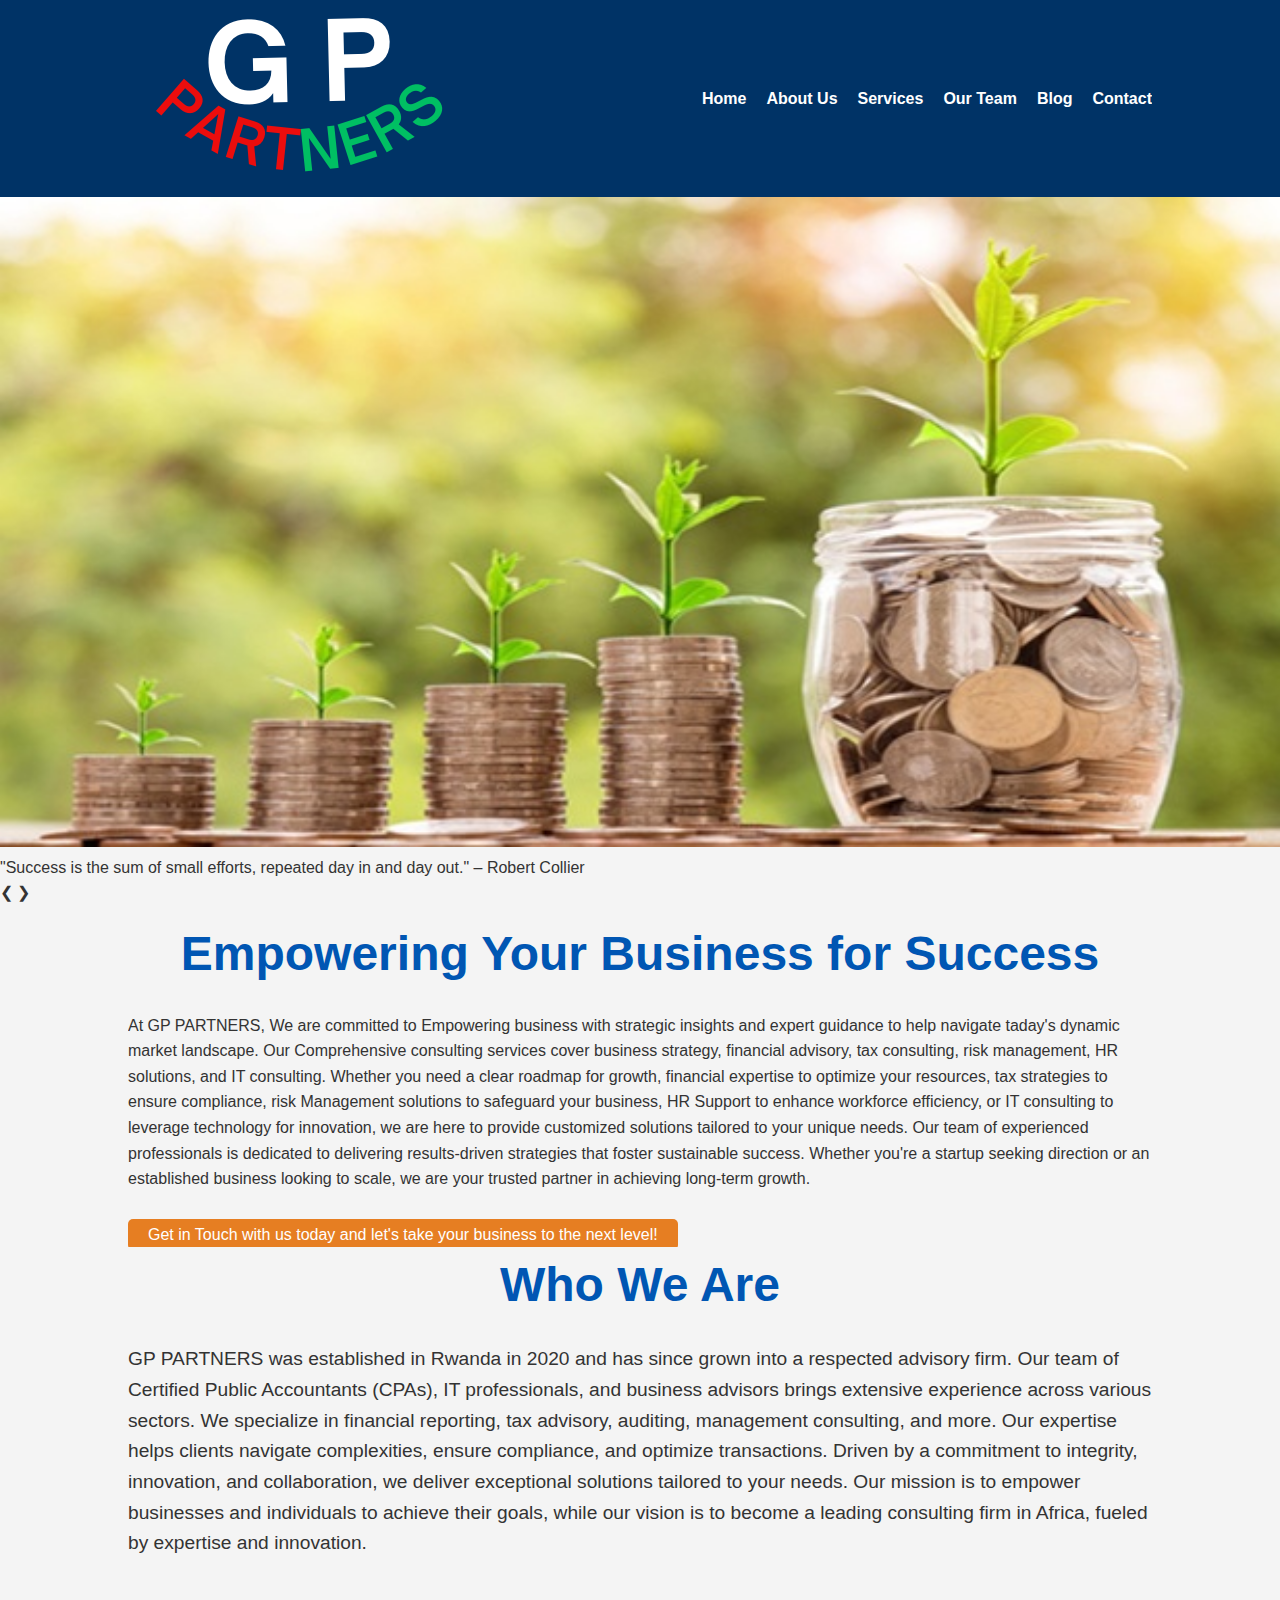
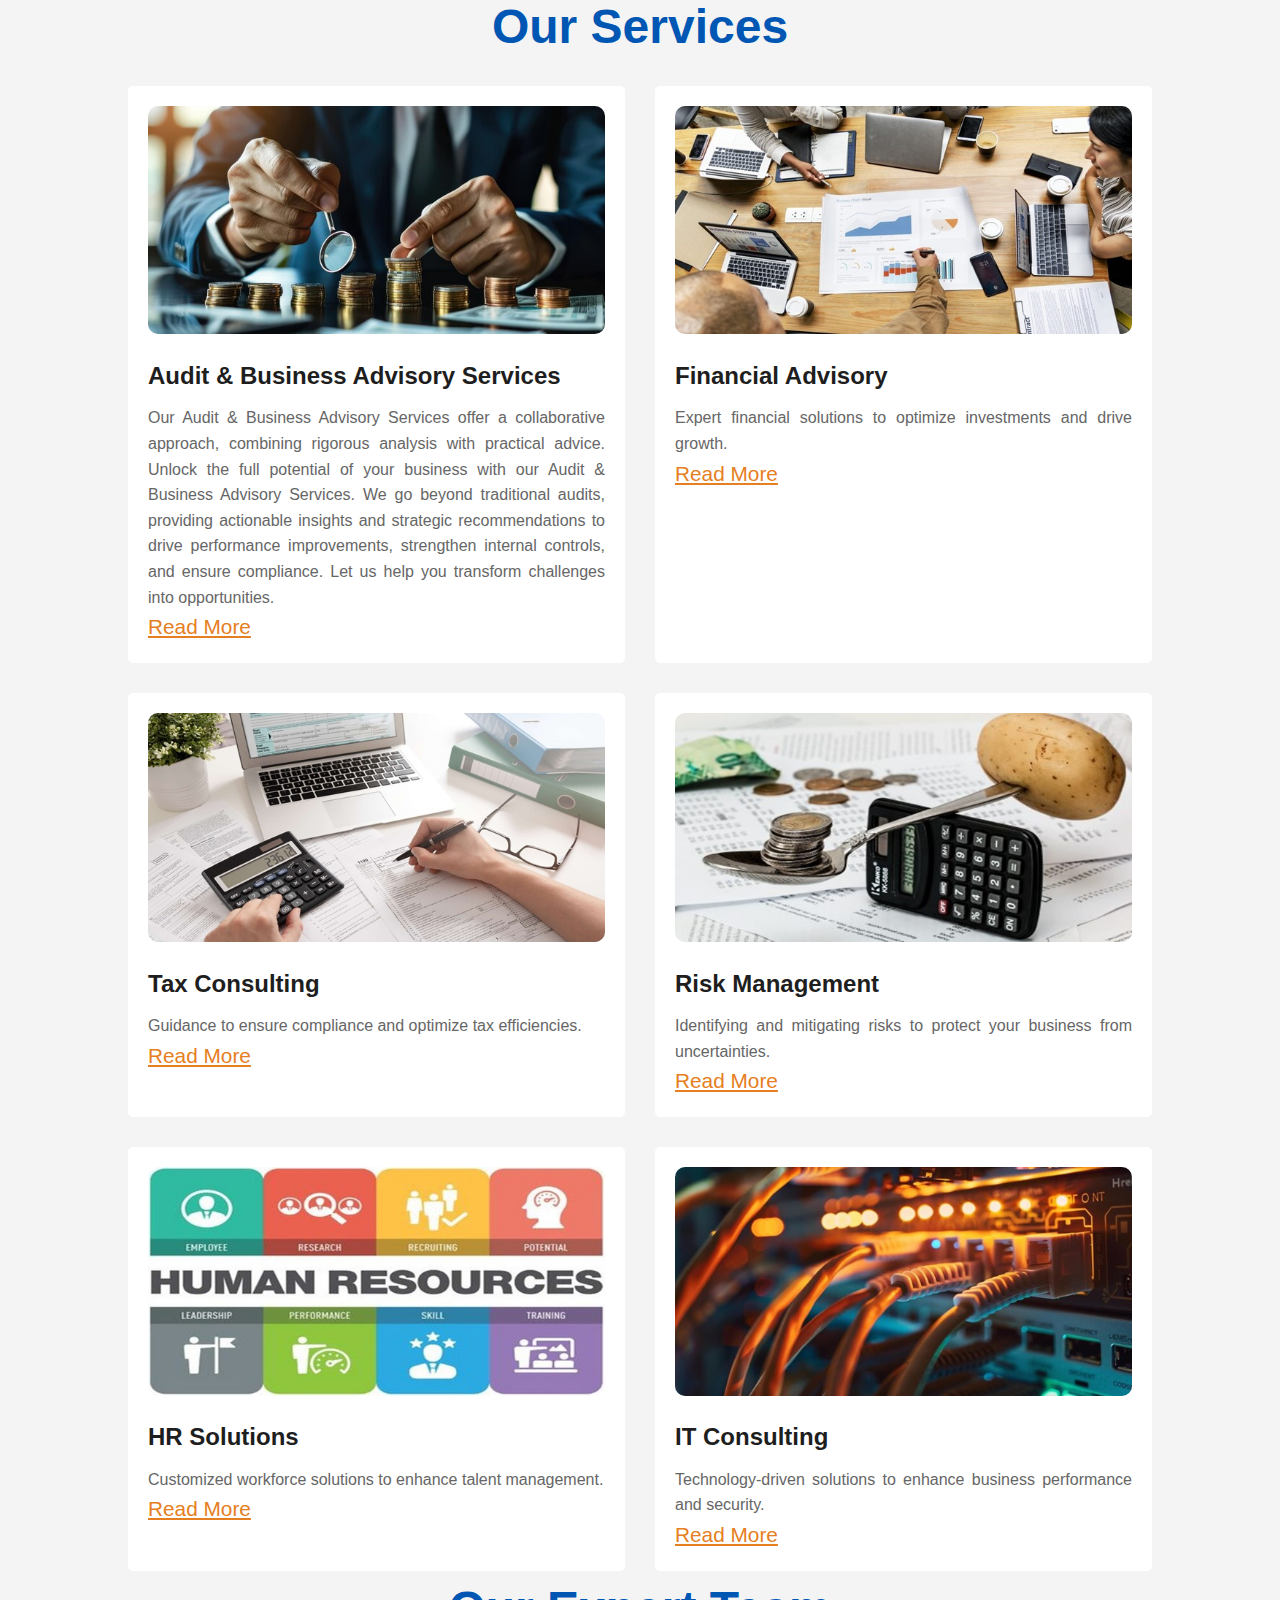
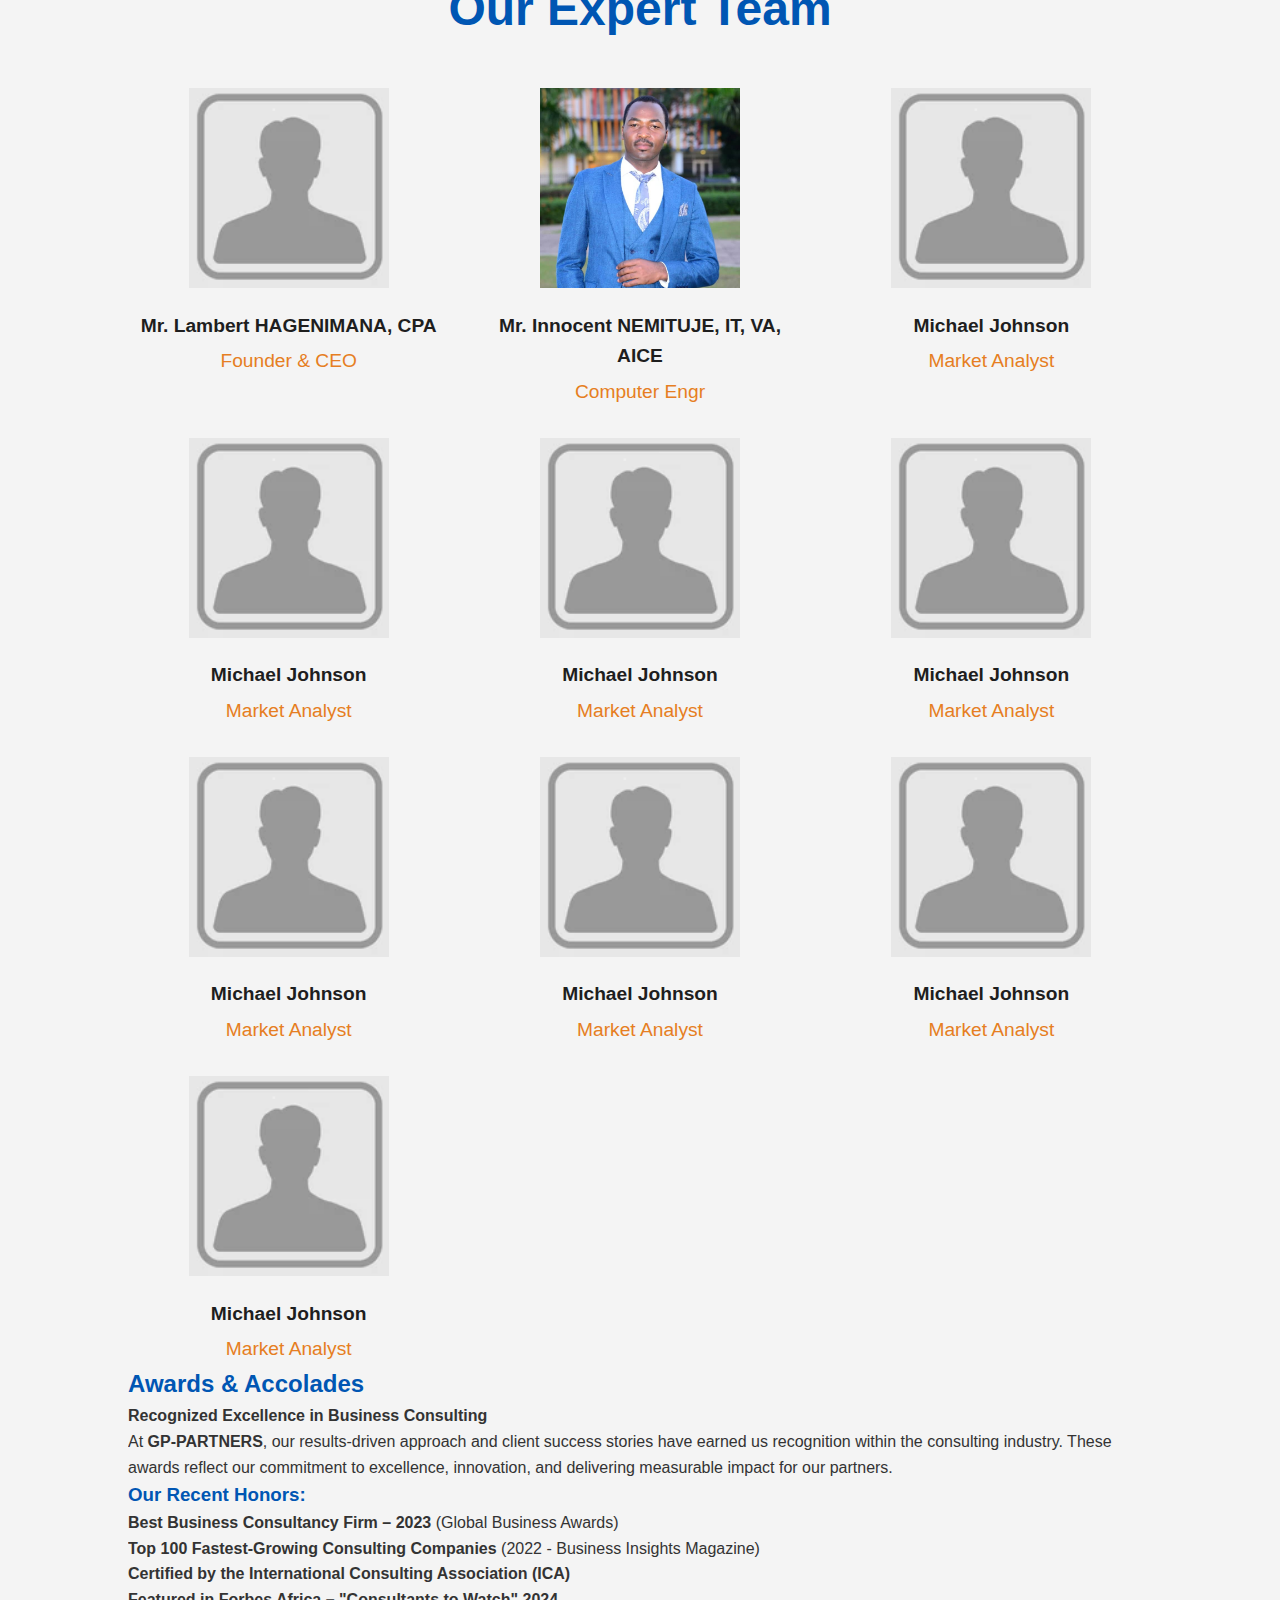
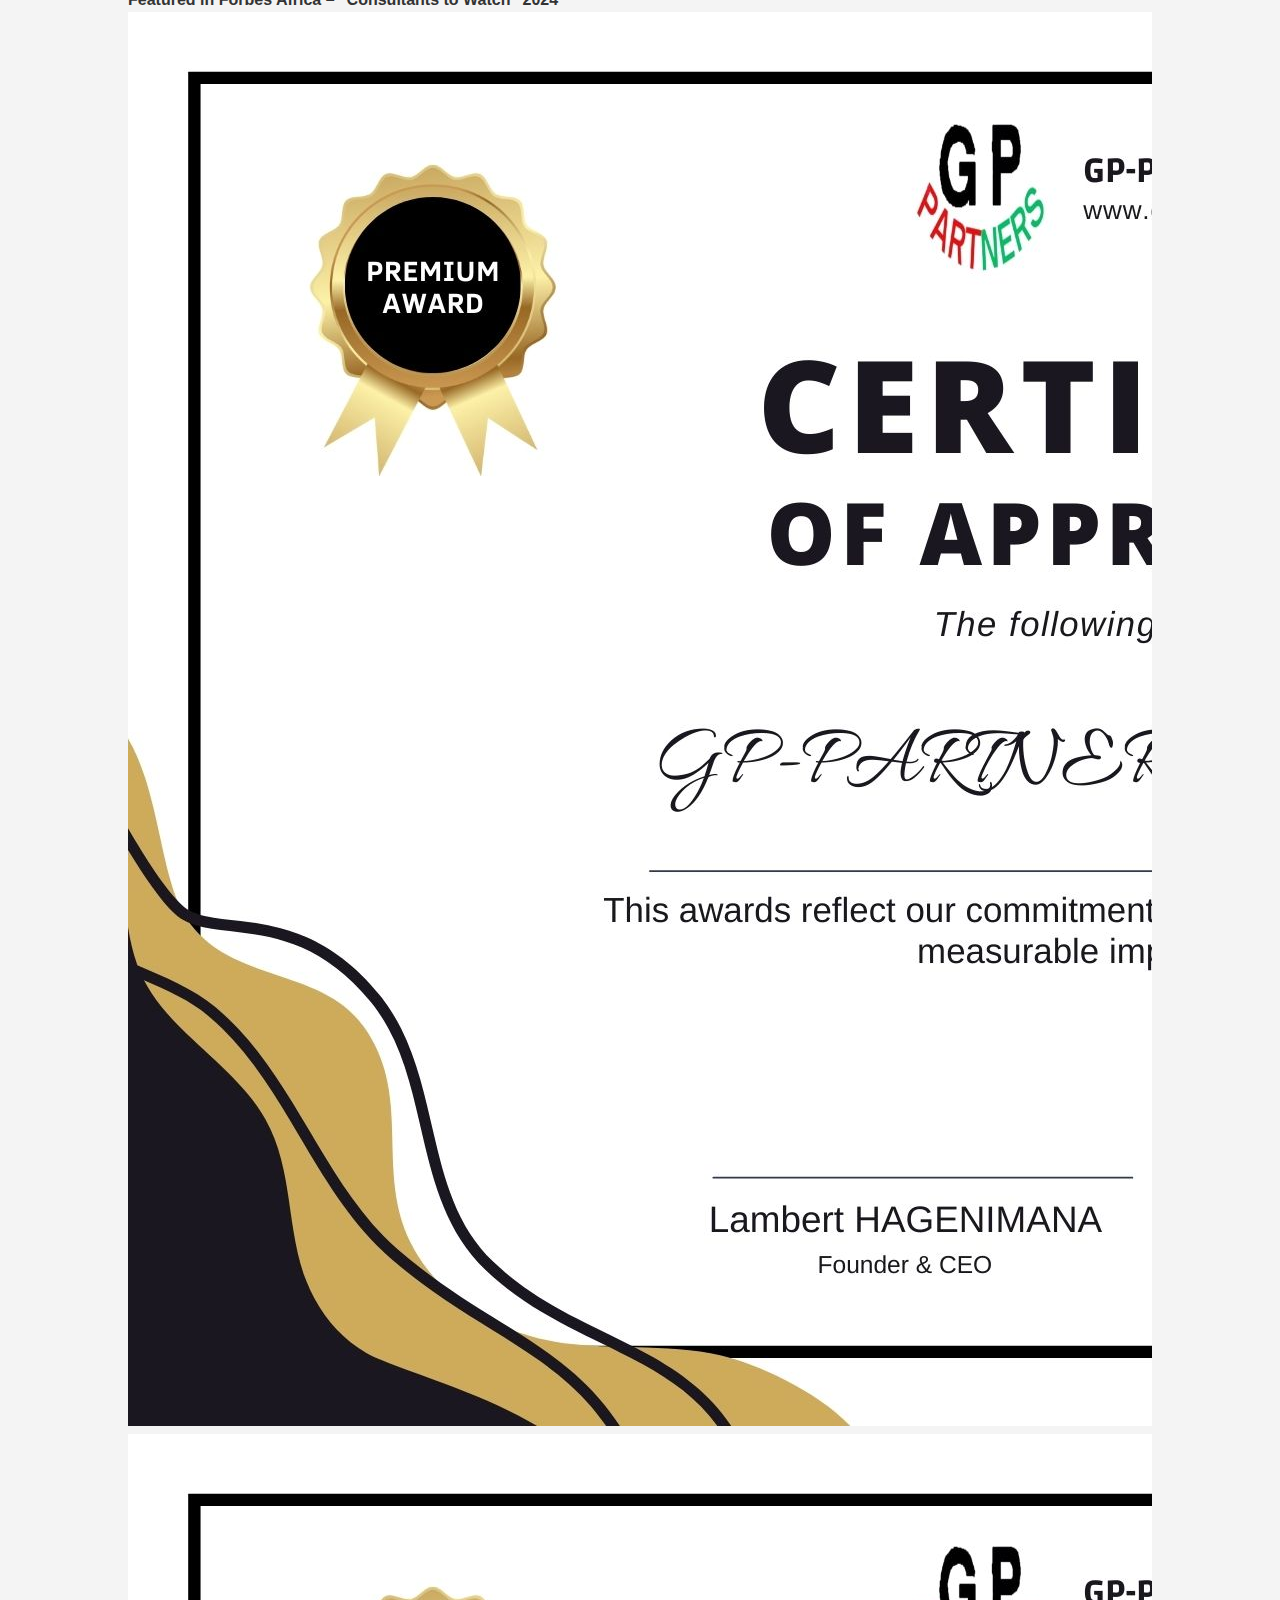
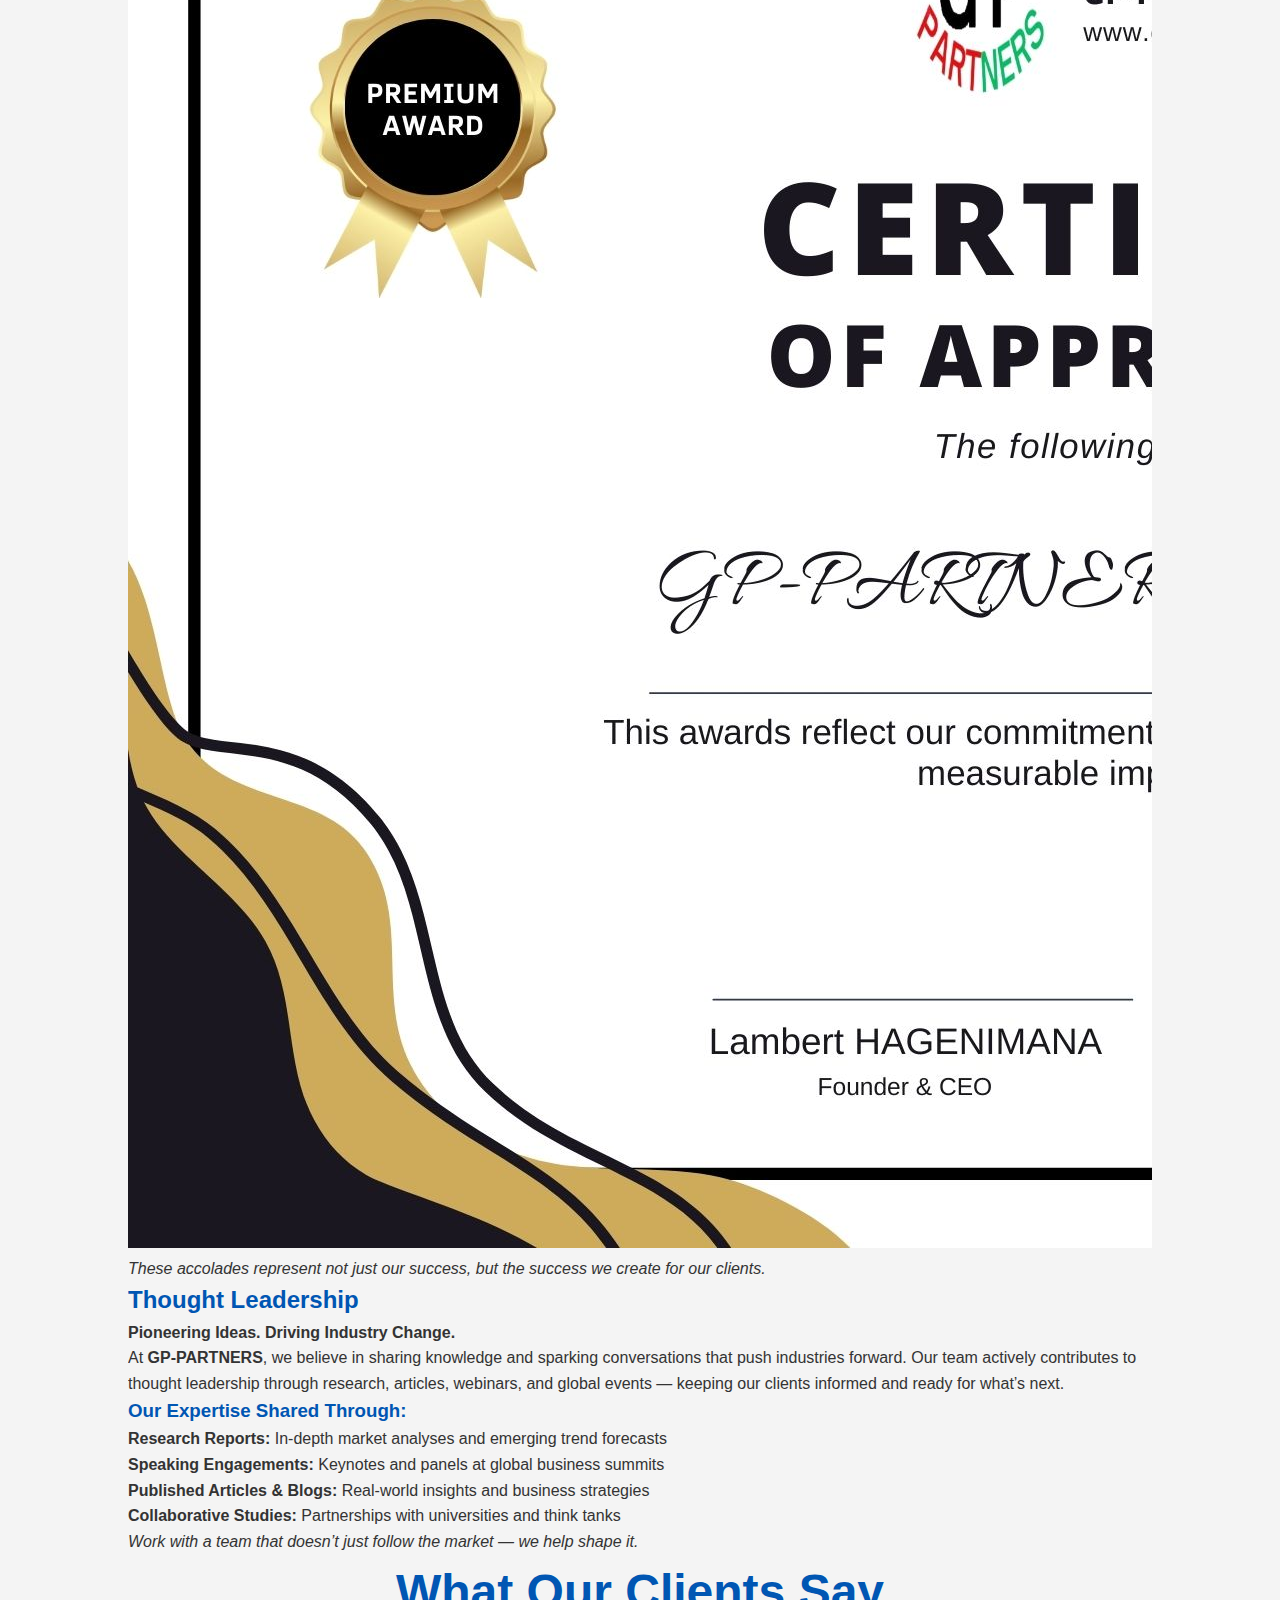
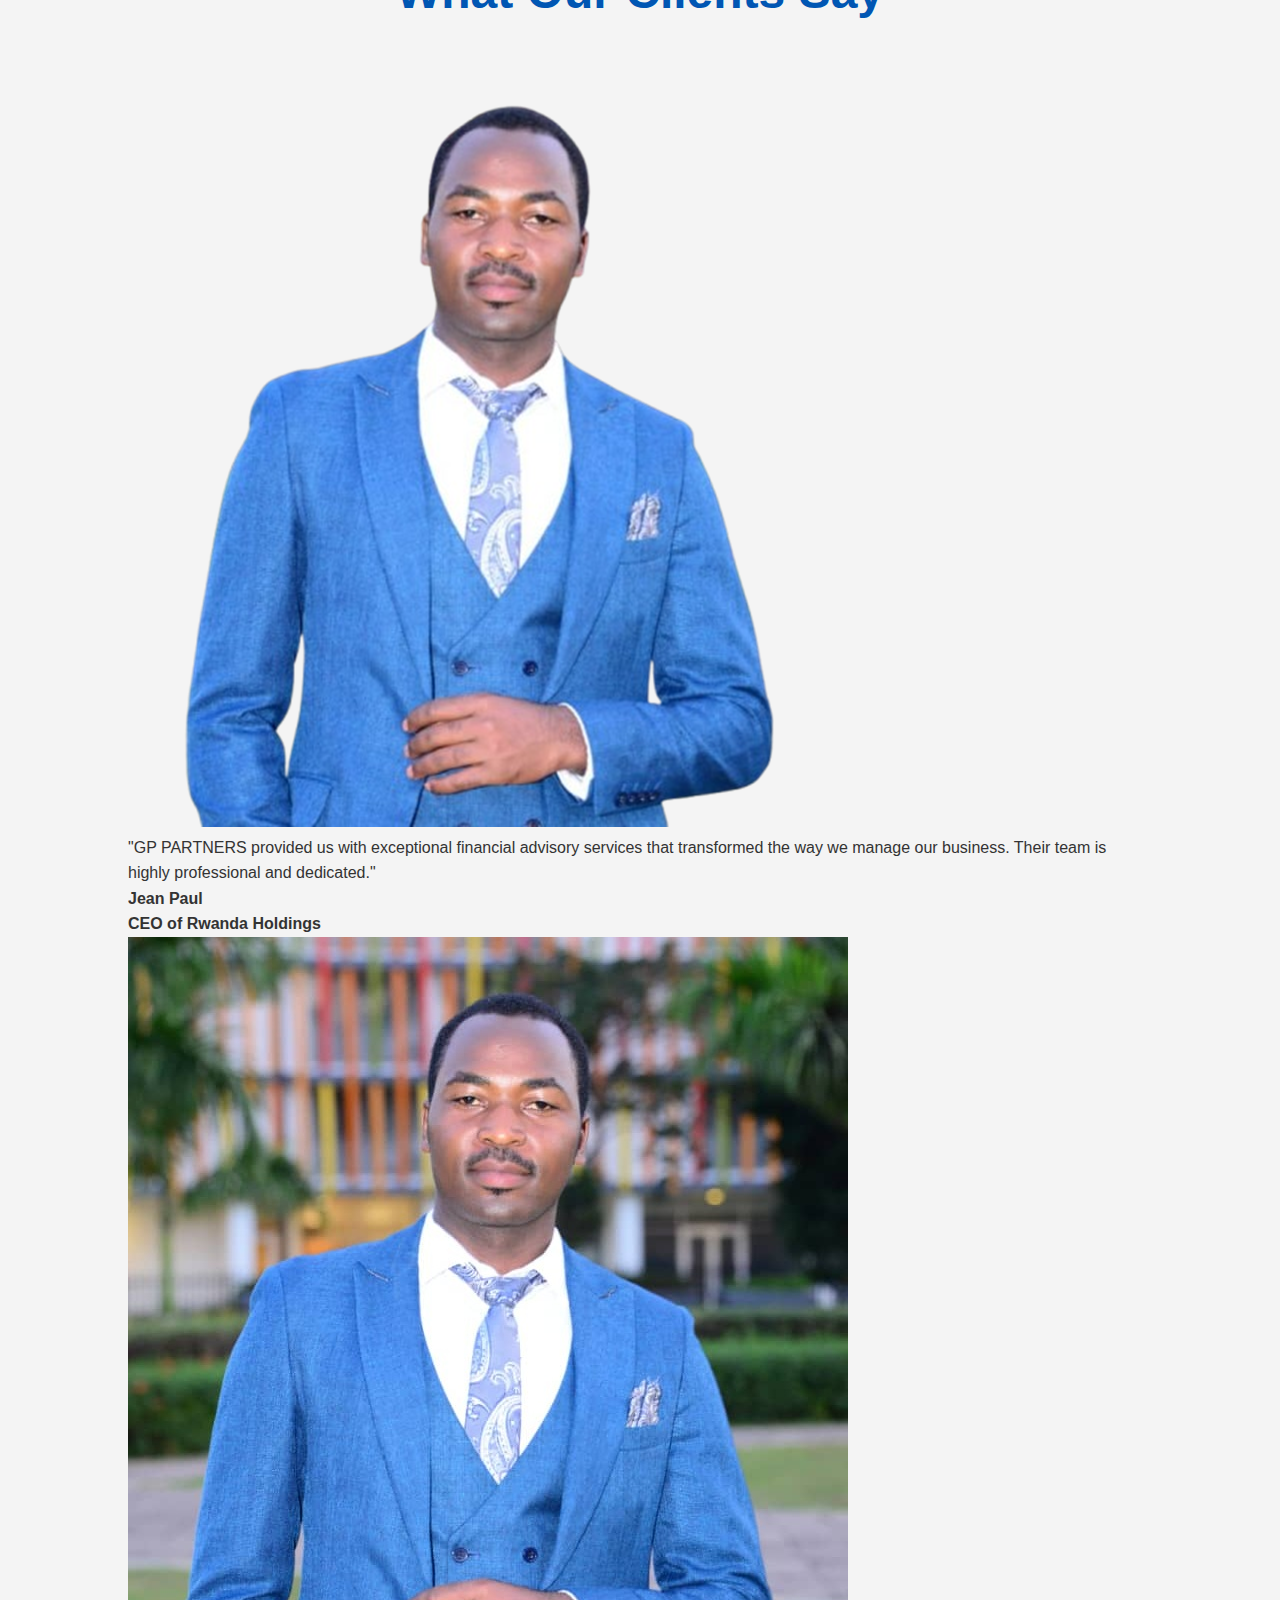
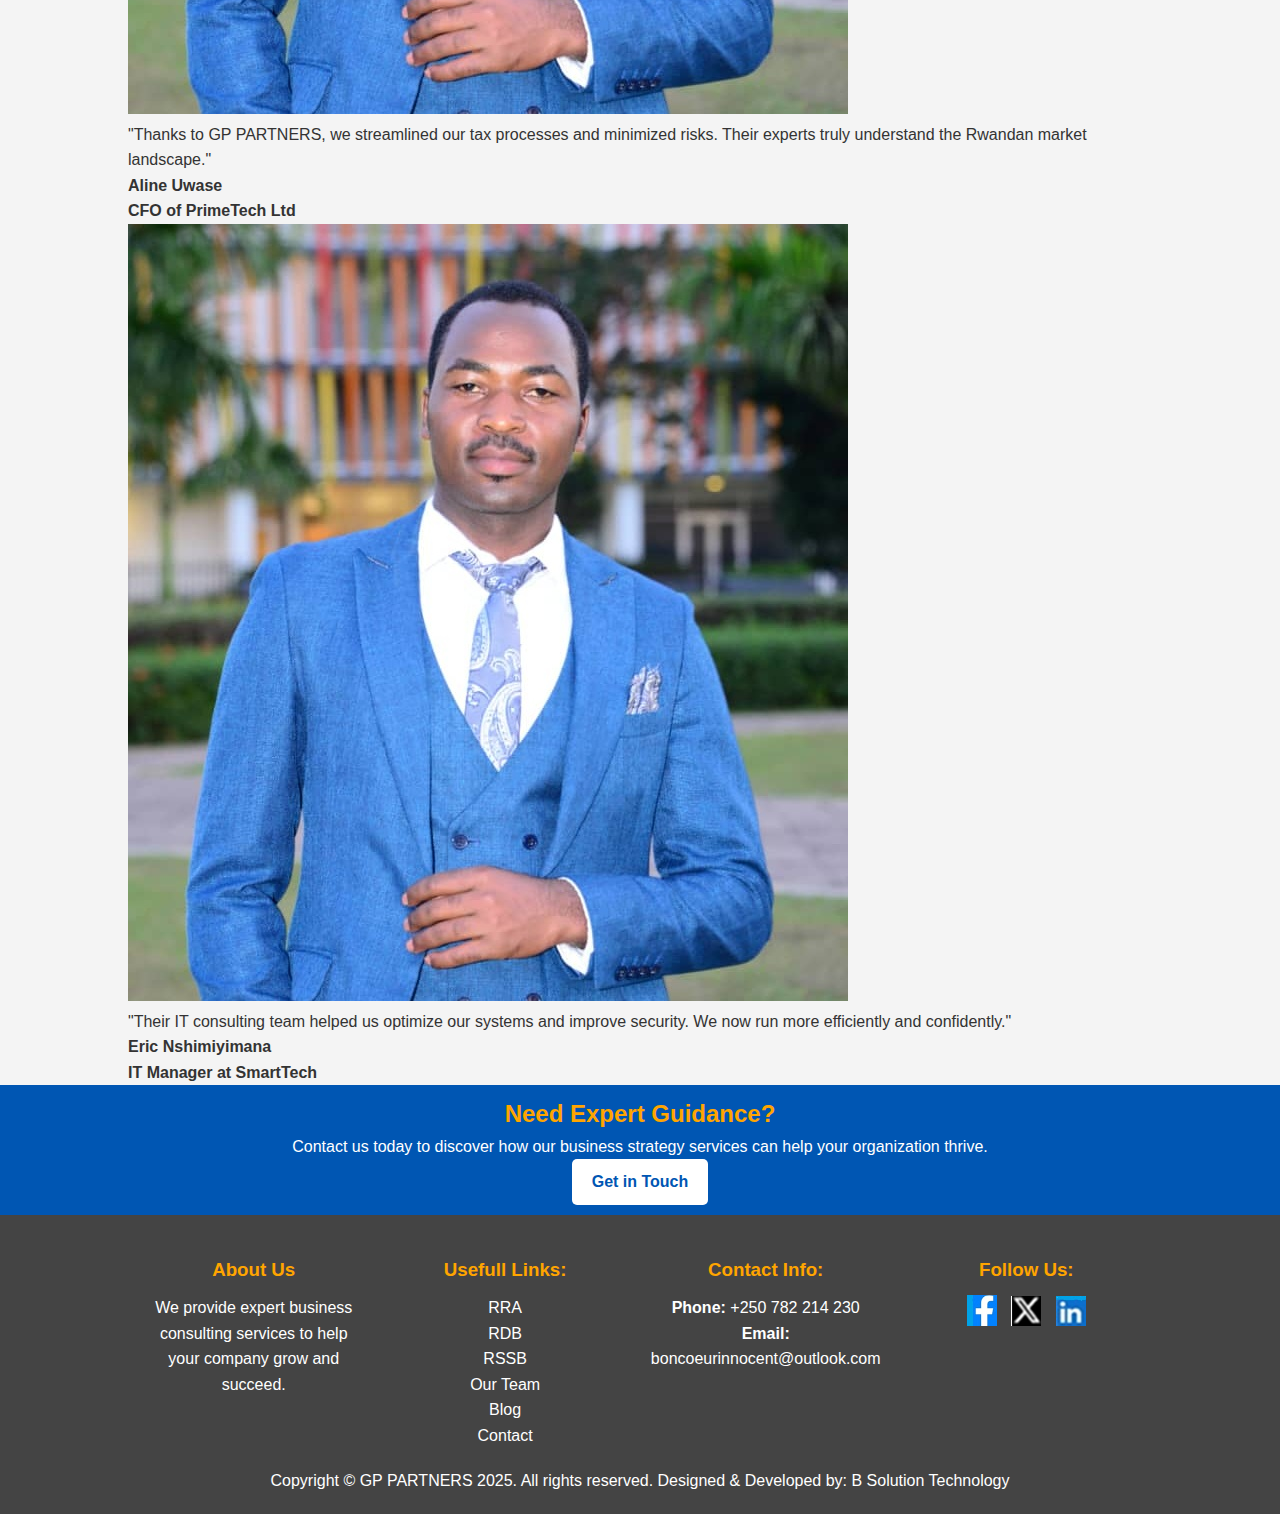
<file: index.html>
<!DOCTYPE html>
<html lang="en">
<head>
    <meta charset="UTF-8">
    <meta name="viewport" content="width=device-width, initial-scale=1.0">
    <title>GP PARTNERS</title>
	<link rel="icon" type="image/png" href="img/fav-icon/favicon.ico">
	<link rel="apple-touch-icon" sizes="180x180" href="/img/fav-icon/apple-touch-icon.png">
	<link rel="icon" type="image/png" sizes="32x32" href="img/fav-icon/favicon-32x32.png">
	<link rel="icon" type="image/png" sizes="16x16" href="img/fav-icon/favicon-16x16.png">
	<link rel="manifest" href="/site.webmanifest">
    <link rel="stylesheet" href="css/styles.css">
    <script src="js/slick.min.js"></script>
	<link rel="stylesheet" href="css/slick.css">
    <link rel="stylesheet" href="css/slick-theme.css">
</head>

<body>
    <header>
        <div class="container">
            <a href="index.html">
             <img src="img/logo.png" alt="My Logo" class="logo">
           </a>
            <nav>
                <ul>
                  <li><a href="index.html">Home</a></li>
                    <li><a href="about.html">About Us</a></li>
                    <li><a href="services.html">Services</a></li>
                    <li><a href="team.html">Our Team</a></li>
                    <li><a href="blog.html">Blog</a></li>
                    <li><a href="contact.html">Contact</a></li>
                </ul>
                </ul>
            </nav>
        </div>
    
	</header>
    
	<div class="slideshow-container">
		<div class="mySlides fade">
			<img src="img/index/slide1.jpg" style="width:100%">
			<div class="text">"Success is the sum of small efforts, repeated day in and day out." – Robert Collier</div>
		</div>

		<div class="mySlides fade">
			<img src="img/index/slide2.jpg" style="width:100%">
			<div class="text">Explore Our Services</div>
		</div>

		<div class="mySlides fade">
			<img src="img/index/slide3.jpg" style="width:100%">
			<div class="text">Contact Us Today</div>
		</div>
		<!-- Navigation buttons -->
			<a class="prev" onclick="plusSlides(-1)">&#10094;</a>
			<a class="next" onclick="plusSlides(1)">&#10095;</a>
		<!-- Dots -->
		<div style="text-align:center; margin-top:10px;">
			<span class="dot" onclick="currentSlide(1)"></span> 
			<span class="dot" onclick="currentSlide(2)"></span> 
			<span class="dot" onclick="currentSlide(3)"></span> 
		</div>
	</div>

	<section id="home" class="hero">
        <div class="hero-content">
		<h1>Empowering Your Business for Success</h1>
		    <div class= "container"   
            
			<p>At GP PARTNERS, We are committed to Empowering business with strategic insights and expert guidance to help navigate taday's dynamic
				market landscape. Our Comprehensive consulting services cover business strategy, financial advisory, tax consulting, risk management, HR solutions, and IT consulting. 
				Whether you need a clear roadmap for growth, financial expertise to optimize your resources, tax strategies to ensure compliance, risk Management solutions to safeguard 
				your business, HR Support to enhance workforce efficiency, or IT consulting to leverage technology for innovation, we are here to provide customized solutions tailored to your unique needs.
				Our team of experienced professionals is dedicated to delivering results-driven strategies that foster sustainable success. Whether you're a startup seeking direction or an established
				business looking to scale, we are your trusted partner in achieving long-term growth.</p>
            <div>
             <a href="contact.html" class="btn">Get in Touch with us today and let's take your business to the next level!</a>
            </div>
		</div>
	</section>
	
    <section id="home" class="hero">
        <div class="hero-content">
		  <h1>Who We Are</h1>
		    <div class="container">   
            <p>GP PARTNERS was established in Rwanda in 2020 and has since grown into a respected advisory firm. Our team of Certified Public Accountants (CPAs), IT professionals, and business advisors brings extensive experience across various sectors. We specialize in financial reporting, tax advisory, auditing, management consulting, and more. Our expertise helps clients navigate complexities, ensure compliance, and optimize transactions.
               Driven by a commitment to integrity, innovation, and collaboration, we deliver exceptional solutions tailored to your needs. Our mission is to empower businesses and individuals to achieve their goals, while our vision is to become a leading consulting firm in Africa, fueled by expertise and innovation.</p>
            </div>
    </section>
    
    <section id="services" class="section">
	    <h1>Our Services</h1>
        
		<div class="container">
          
            <div class="services-grid">
			<div class="service-item">
                    <img src="img/index/Audit-Business-Advisory-Services.jpg" alt="Financial Advisory">
                    <h3>Audit & Business Advisory Services</h3>
                    <p> Our Audit & Business Advisory Services offer a collaborative approach, combining rigorous analysis with practical advice. Unlock the full potential of your business with our Audit & Business Advisory Services. We go beyond traditional audits, providing actionable insights and strategic recommendations to drive performance improvements, strengthen internal controls, and ensure compliance. Let us help you transform challenges into opportunities.</p>
					<a href="srvc/audit-business-advisory-services.html" class="btn">Read More</a>
                </div>
              
                <div class="service-item">
                    <img src="img/index/financial-advisory.jpg" alt="Financial Advisory">
                    <h3>Financial Advisory</h3>
                    <p>Expert financial solutions to optimize investments and drive growth.</p>
                    <a href="srvc/financial-advisory.html" class="btn">Read More</a>
                </div>
                <div class="service-item">
                    <img src="img/index/tax-consulting.jpg" alt="Tax Consulting">
                    <h3>Tax Consulting</h3>
                    <p>Guidance to ensure compliance and optimize tax efficiencies.</p>
                    <a href="srvc/tax-consulting.html" class="btn">Read More</a>
                </div>
                <div class="service-item">
                    <img src="img/index/risk-management.jpg" alt="Risk Management">
                    <h3>Risk Management</h3>
                    <p>Identifying and mitigating risks to protect your business from uncertainties.</p>
                    <a href="srvc/risk-management.html" class="btn">Read More</a>
                </div>
                <div class="service-item">
                    <img src="img/index/hr-solutions.jpg" alt="HR Solutions">
                    <h3>HR Solutions</h3>
                    <p>Customized workforce solutions to enhance talent management.</p>
                    <a href="srvc/hr-solutions.html" class="btn">Read More</a>
                </div>
                <div class="service-item">
                    <img src="img/index/it-consulting.jpg" alt="IT Consulting">
                    <h3>IT Consulting</h3>
                    <p>Technology-driven solutions to enhance business performance and security.</p>
                    <a href="srvc/it-consulting.html" class="btn">Read More</a>
                </div>
            </div>
        </div>
    </section>
    
    <section id="team" class="section">
        <h1>Our Expert Team </h1> 
		<div class="container">
            
            <div class="team-grid">
                <div class="team-member">
                    <img src="img/index/team1.png" alt="Lambert HAGENIMANA">
                    <h3>Mr. Lambert HAGENIMANA, CPA</h3>
                    <p>Founder & CEO</p>
                </div>
                <div class="team-member">
                    <img src="img/index/team2.jpeg" alt="IT Innocnet NEMITUJE">
                    <h3>Mr. Innocent NEMITUJE, IT, VA, AICE</h3>
                    <p>Computer Engr</p>
                </div>
                <div class="team-member">
                    <img src="img/index/team3.png" alt="Michael Johnson">
                    <h3>Michael Johnson</h3>
                    <p>Market Analyst</p>
                </div>
				<div class="team-member">
                    <img src="img/index/team3.png" alt="Michael Johnson">
                    <h3>Michael Johnson</h3>
                    <p>Market Analyst</p>
                </div>
				<div class="team-member">
                    <img src="img/index/team3.png" alt="Michael Johnson">
                    <h3>Michael Johnson</h3>
                    <p>Market Analyst</p>
                </div>
				<div class="team-member">
                    <img src="img/index/team3.png" alt="Michael Johnson">
                    <h3>Michael Johnson</h3>
                    <p>Market Analyst</p>
                </div>
				<div class="team-member">
                    <img src="img/index/team3.png" alt="Michael Johnson">
                    <h3>Michael Johnson</h3>
                    <p>Market Analyst</p>
                </div>
				<div class="team-member">
                    <img src="img/index/team3.png" alt="Michael Johnson">
                    <h3>Michael Johnson</h3>
                    <p>Market Analyst</p>
                </div>
				<div class="team-member">
                    <img src="img/index/team3.png" alt="Michael Johnson">
                    <h3>Michael Johnson</h3>
                    <p>Market Analyst</p>
                </div>
				<div class="team-member">
                    <img src="img/index/team3.png" alt="Michael Johnson">
                    <h3>Michael Johnson</h3>
                    <p>Market Analyst</p>
                </div>
            </div>
        </div>
    </section>
	
   <!-- Awards & Accolades Section -->
<section id="awards-accolades" class="awards">
    <div class="container">
        <h2>Awards & Accolades</h2>
        <p><strong>Recognized Excellence in Business Consulting</strong></p>
        <p>At <strong>GP-PARTNERS</strong>, our results-driven approach and client success stories have earned us recognition within the consulting industry. These awards reflect our commitment to excellence, innovation, and delivering measurable impact for our partners.</p>

        <h3>Our Recent Honors:</h3>
        <ul>
            <li><strong>Best Business Consultancy Firm – 2023</strong> (Global Business Awards)</li>
            <li><strong>Top 100 Fastest-Growing Consulting Companies</strong> (2022 - Business Insights Magazine)</li>
            <li><strong>Certified by the International Consulting Association (ICA)</strong></li>
            <li><strong>Featured in Forbes Africa – "Consultants to Watch" 2024</strong></li>
        </ul>

        <div class="award-images">
            <img src="img/index/award-image1.jpg" alt="Award 1" class="award-img">
            <img src="img/index/award-image1.jpg" alt="Award 2" class="award-img">
            <!-- Add more award images as needed -->
        </div>

        <p><em>These accolades represent not just our success, but the success we create for our clients.</em></p>
    </div>
</section>

<!-- Thought Leadership Section -->
<section id="thought-leadership" class="thought-leadership">
    <div class="container">
        <h2>Thought Leadership</h2>
        <p><strong>Pioneering Ideas. Driving Industry Change.</strong></p>
        <p>At <strong>GP-PARTNERS</strong>, we believe in sharing knowledge and sparking conversations that push industries forward. Our team actively contributes to thought leadership through research, articles, webinars, and global events — keeping our clients informed and ready for what’s next.</p>

        <h3>Our Expertise Shared Through:</h3>
        <ul>
            <li><strong>Research Reports:</strong> In-depth market analyses and emerging trend forecasts</li>
            <li><strong>Speaking Engagements:</strong> Keynotes and panels at global business summits</li>
            <li><strong>Published Articles & Blogs:</strong> Real-world insights and business strategies</li>
            <li><strong>Collaborative Studies:</strong> Partnerships with universities and think tanks</li>
        </ul>

        <p><em>Work with a team that doesn’t just follow the market — we help shape it.</em></p>
    </div>
</section>

	
	<section id="testimonials" class="section">
    <div class="container">
        <h1>What Our Clients Say</h1>
        <div class="testimonials-grid">
            <div class="testimonial-item">
                <img src="img/index/team2-bg.png" alt="Jean Paul" class="client-photo">
                <p>"GP PARTNERS provided us with exceptional financial advisory services that transformed the way we manage our business. Their team is highly professional and dedicated."</p>
                <h4>Jean Paul<br><span>CEO of Rwanda Holdings</span></h4>
            </div>

            <div class="testimonial-item">
                <img src="img/index/team2.jpeg" alt="Aline Uwase" class="client-photo">
                <p>"Thanks to GP PARTNERS, we streamlined our tax processes and minimized risks. Their experts truly understand the Rwandan market landscape."</p>
                <h4>Aline Uwase<br><span>CFO of PrimeTech Ltd</span></h4>
            </div>

            <div class="testimonial-item">
                <img src="img/index/team2.jpeg" alt="Eric Nshimiyimana" class="client-photo">
                <p>"Their IT consulting team helped us optimize our systems and improve security. We now run more efficiently and confidently."</p>
                <h4>Eric Nshimiyimana<br><span>IT Manager at SmartTech</span></h4>
            </div>
        </div>
    </div>
</section>

	
    <section class="contact-cta">
        <div class="container">
            <h2 style= "color: Orange;"> Need Expert Guidance?</h2>
            <p>Contact us today to discover how our business strategy services can help your organization thrive.</p>
            <a href="contact.html" class="btn">Get in Touch</a>
        </div>
    </section>
    
    <footer>
        <div class="container footer">
            <div class="footer-section">
                <h3 style= "color: Orange;"> About Us</h3>
                <p>We provide expert business consulting services to help your company grow and succeed.</p>
            </div>
            <div class="footer-section">
                <h3 style= "color: Orange;"> Usefull Links:</h3>
                <ul>
				     
                    <li><a href="https://www.rra.gov.rw/en/home">RRA</a><li>
					<li><a href="https://rdb.rw/">RDB</a></li> 
					<li><a href="https://www.rssb.rw/">RSSB</a></li>
                    <li><a href="team.html">Our Team</a></li>
                    <li><a href="blog.html">Blog</a></li>
                    <li><a href="contact.html">Contact</a></li>
                </ul>
            </div>
            <div class="footer-section">
                <h3 style= "color: Orange;"> Contact Info:</h3>
                <p><strong>Phone:</strong> +250 782 214 230</p>
                <p><strong>Email:</strong> boncoeurinnocent@outlook.com</p>
            </div>
            <div class="footer-section social-media">
                <h3  style= "color: Orange;"> Follow Us:</h3>
                <a href="#"><img src="../img/facebook-icon.jpeg" alt="Facebook"></a>
                <a href="#"><img src="../img/twitter-icon.jpeg" alt="Twitter"></a>
                <a href="#"><img src="../img/linkedin-icon.jpeg" alt="LinkedIn"></a>
            </div>
        </div>
        <div class="footer-bottom">
            <p> Copyright &copy; GP PARTNERS 2025.  All rights reserved. Designed & Developed by: B Solution Technology </p>
        </div>
    </footer>
	
	<script>
		let slideIndex = 1;
		let autoSlideInterval;
			showSlides(slideIndex);
			startAutoSlide();

		function plusSlides(n) {
				clearInterval(autoSlideInterval);
				showSlides(slideIndex += n);
				startAutoSlide();
				}

		function currentSlide(n) {
				clearInterval(autoSlideInterval);
				showSlides(slideIndex = n);
				startAutoSlide();
				}

		function showSlides(n) {
		let i;
		let slides = document.getElementsByClassName("mySlides");
		let dots = document.getElementsByClassName("dot");
		if (n > slides.length) slideIndex = 1;    
		if (n < 1) slideIndex = slides.length;
		for (i = 0; i < slides.length; i++) slides[i].style.display = "none";  
		for (i = 0; i < dots.length; i++) dots[i].className = dots[i].className.replace(" active", "");
				slides[slideIndex-1].style.display = "block";  
				dots[slideIndex-1].className += " active";
		}

		function startAutoSlide() {
				autoSlideInterval = setInterval(function() {
				plusSlides(1);
				}, 4000); // 4 seconds
				}

// ✅ Swipe detection for mobile

		let touchStartX = 0;
		let touchEndX = 0;
		const slideshow = document.getElementById('slideshow');

		slideshow.addEventListener('touchstart', e => {
		touchStartX = e.changedTouches[0].screenX;
		});

		slideshow.addEventListener('touchend', e => {
		touchEndX = e.changedTouches[0].screenX;
		handleSwipe();
		});

		function handleSwipe() {
		if (touchEndX < touchStartX - 50) { plusSlides(1); }  // Swipe Left
		if (touchEndX > touchStartX + 50) { plusSlides(-1); } // Swipe Right
		}
</script>

</body>
</html>
</file>
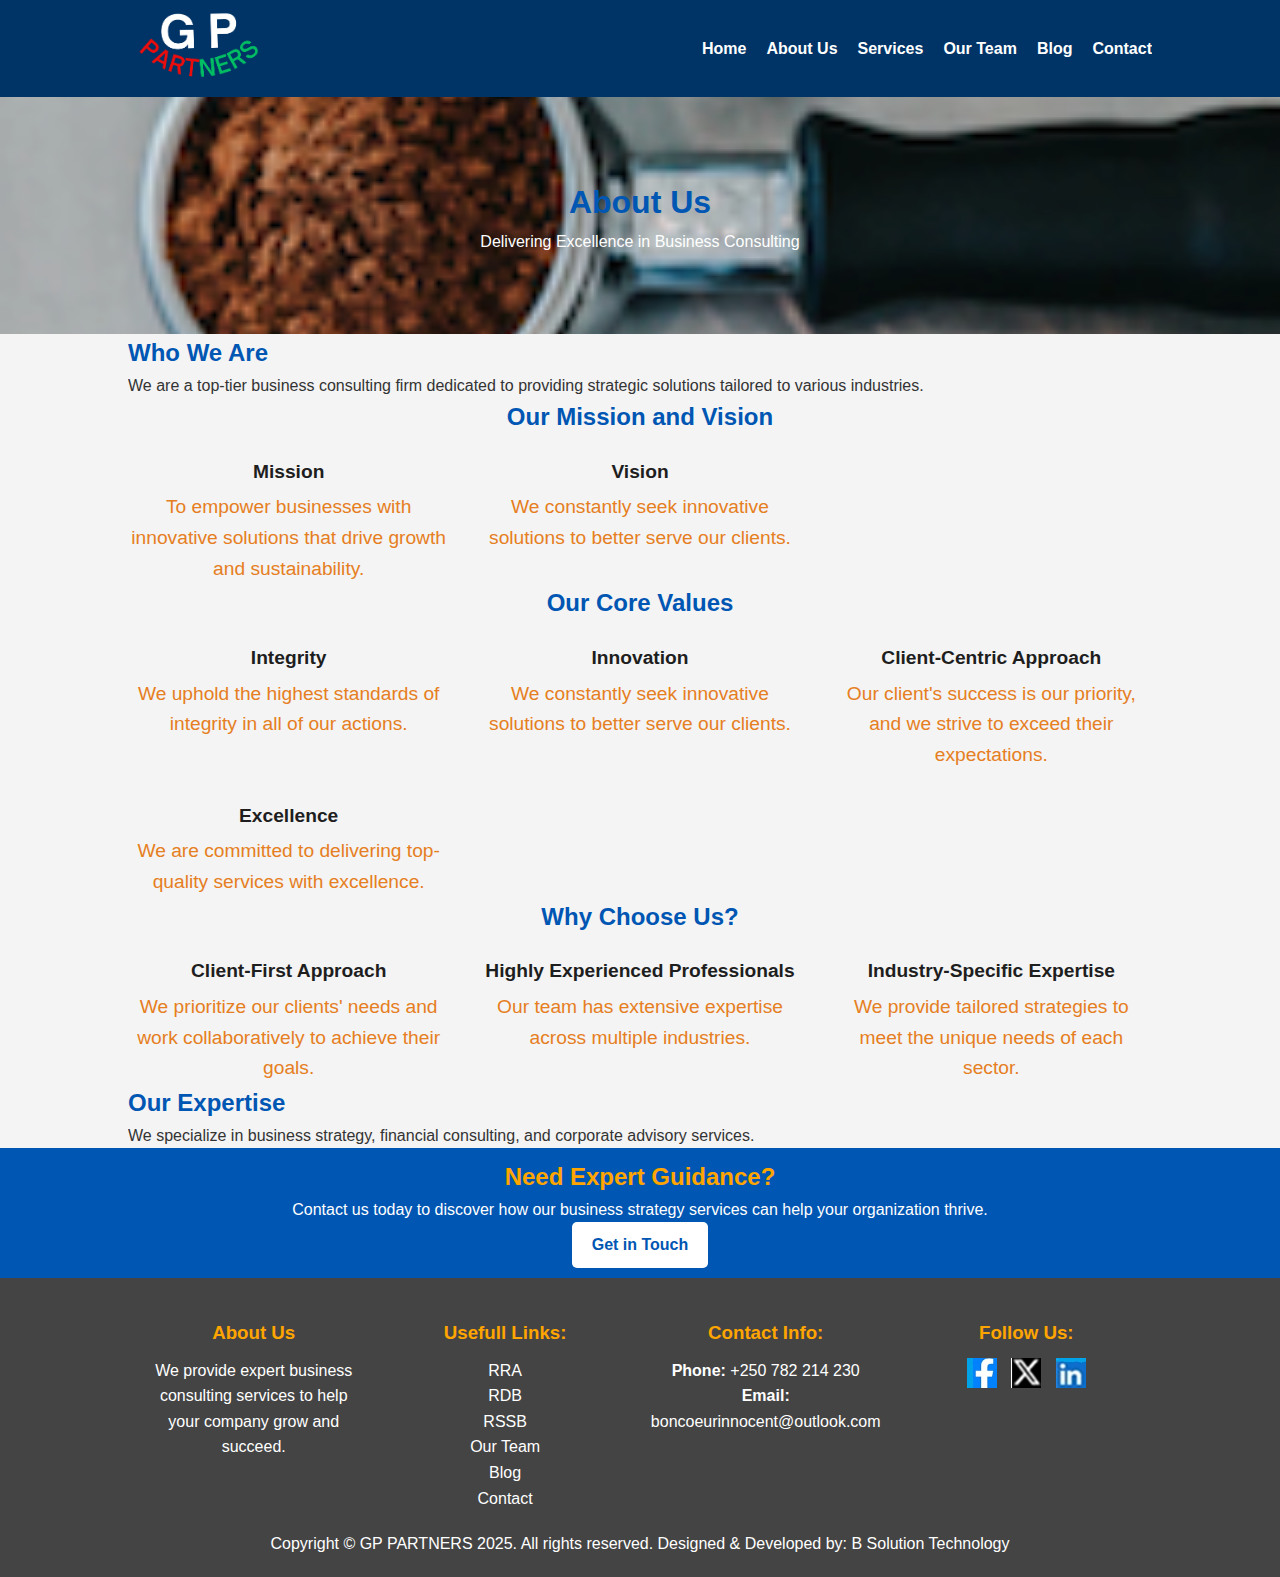
<file: about.html>
<!DOCTYPE html>
<html lang="en">
<head>
    <meta charset="UTF-8">
    <meta name="viewport" content="width=device-width, initial-scale=1.0">
    <title>About Us - GP PARTNERS</title>
    <link rel="stylesheet" href="css/styles.css">
</head>
<body>
    <header>
        <div class="container">
            <div class="logo">
                <img src="img/logo.png" alt="GP PARTNERS Logo">
            </div>
            <nav>
                <ul>
                    <li><a href="index.html">Home</a></li>
                    <li><a href="about.html">About Us</a></li>
                    <li><a href="services.html">Services</a></li>
                    <li><a href="team.html">Our Team</a></li>
                    <li><a href="blog.html">Blog</a></li>
                    <li><a href="contact.html">Contact</a></li>
                </ul>
                </ul>
            </nav>
        </div>
    </header>
    
    <section class="page-banner">
        <div class="container">
            <h1>About Us</h1>
            <p>Delivering Excellence in Business Consulting</p>
        </div>
    </section>
    
    <section class="company-overview container">
        <h2>Who We Are</h2>
        <p>We are a top-tier business consulting firm dedicated to providing strategic solutions tailored to various industries.</p>
    </section>
    
   <section class="our-team container">
        <h2>Our Mission and Vision</h2>
        <div class="team-grid">
            <div class="team-member">
                <h3>Mission</h3>
                <p>To empower businesses with innovative solutions that drive growth and sustainability.</p>
            </div>
            <div class="team-member">
                <h3>Vision</h3>
                <p>We constantly seek innovative solutions to better serve our clients.</p>
            </div>
	    </div>
    </section>
    <section class="our-team container">
        <h2>Our Core Values</h2>
        <div class="team-grid">
            <div class="team-member">
                <h3>Integrity</h3>
                <p>We uphold the highest standards of integrity in all of our actions.</p>
            </div>
            <div class="team-member">
                <h3>Innovation</h3>
                <p>We constantly seek innovative solutions to better serve our clients.</p>
            </div>
			<div class="team-member">
                <h3>Client-Centric Approach</h3>
                <p>Our client's success is our priority, and we strive to exceed their expectations.</p>
            </div>
			<div class="team-member">
                <h3>Excellence</h3>
                <p>We are committed to delivering top-quality services with excellence.</p>
            </div>
        </div>
    </section>
    
    <section class="our-team container">
        <h2>Why Choose Us?</h2>
        <div class="team-grid">
            <div class="team-member">
                <h3>Client-First Approach</h3>
                <p>We prioritize our clients' needs and work collaboratively to achieve their goals.</p>
            </div>
            <div class="team-member">
                <h3>Highly Experienced Professionals</h3>
                <p>Our team has extensive expertise across multiple industries.</p>
            </div>
			<div class="team-member">
                <h3>Industry-Specific Expertise</h3>
                <p>We provide tailored strategies to meet the unique needs of each sector.</p>
            </div>
        </div>
    </section>
    
	<section class="our-expertise container">
        <h2>Our Expertise</h2>
        <p>We specialize in business strategy, financial consulting, and corporate advisory services.</p>
    </section>
	    <section class="contact-cta">
        <div class="container">
            <h2 style= "color: Orange;"> Need Expert Guidance?</h2>
            <p>Contact us today to discover how our business strategy services can help your organization thrive.</p>
            <a href="contact.html" class="btn">Get in Touch</a>
        </div>
    </section>
    
    <footer>
        <div class="container footer">
            <div class="footer-section">
                <h3 style= "color: Orange;"> About Us</h3>
                <p>We provide expert business consulting services to help your company grow and succeed.</p>
            </div>
            <div class="footer-section">
                <h3 style= "color: Orange;"> Usefull Links:</h3>
                <ul>
				     
                    <li><a href="https://www.rra.gov.rw/en/home">RRA</a><li>
					<li><a href="https://rdb.rw/">RDB</a></li> 
					<li><a href="https://www.rssb.rw/">RSSB</a></li>
                    <li><a href="team.html">Our Team</a></li>
                    <li><a href="blog.html">Blog</a></li>
                    <li><a href="contact.html">Contact</a></li>
                </ul>
            </div>
            <div class="footer-section">
                <h3 style= "color: Orange;"> Contact Info:</h3>
                <p><strong>Phone:</strong> +250 782 214 230</p>
                <p><strong>Email:</strong> boncoeurinnocent@outlook.com</p>
            </div>
            <div class="footer-section social-media">
                <h3  style= "color: Orange;"> Follow Us:</h3>
                <a href="#"><img src="../img/facebook-icon.jpeg" alt="Facebook"></a>
                <a href="#"><img src="../img/twitter-icon.jpeg" alt="Twitter"></a>
                <a href="#"><img src="../img/linkedin-icon.jpeg" alt="LinkedIn"></a>
            </div>
        </div>
        <div class="footer-bottom">
            <p> Copyright &copy; GP PARTNERS 2025.  All rights reserved. Designed & Developed by: B Solution Technology </p>
        </div>
    </footer>
</body>
</html>
</file>
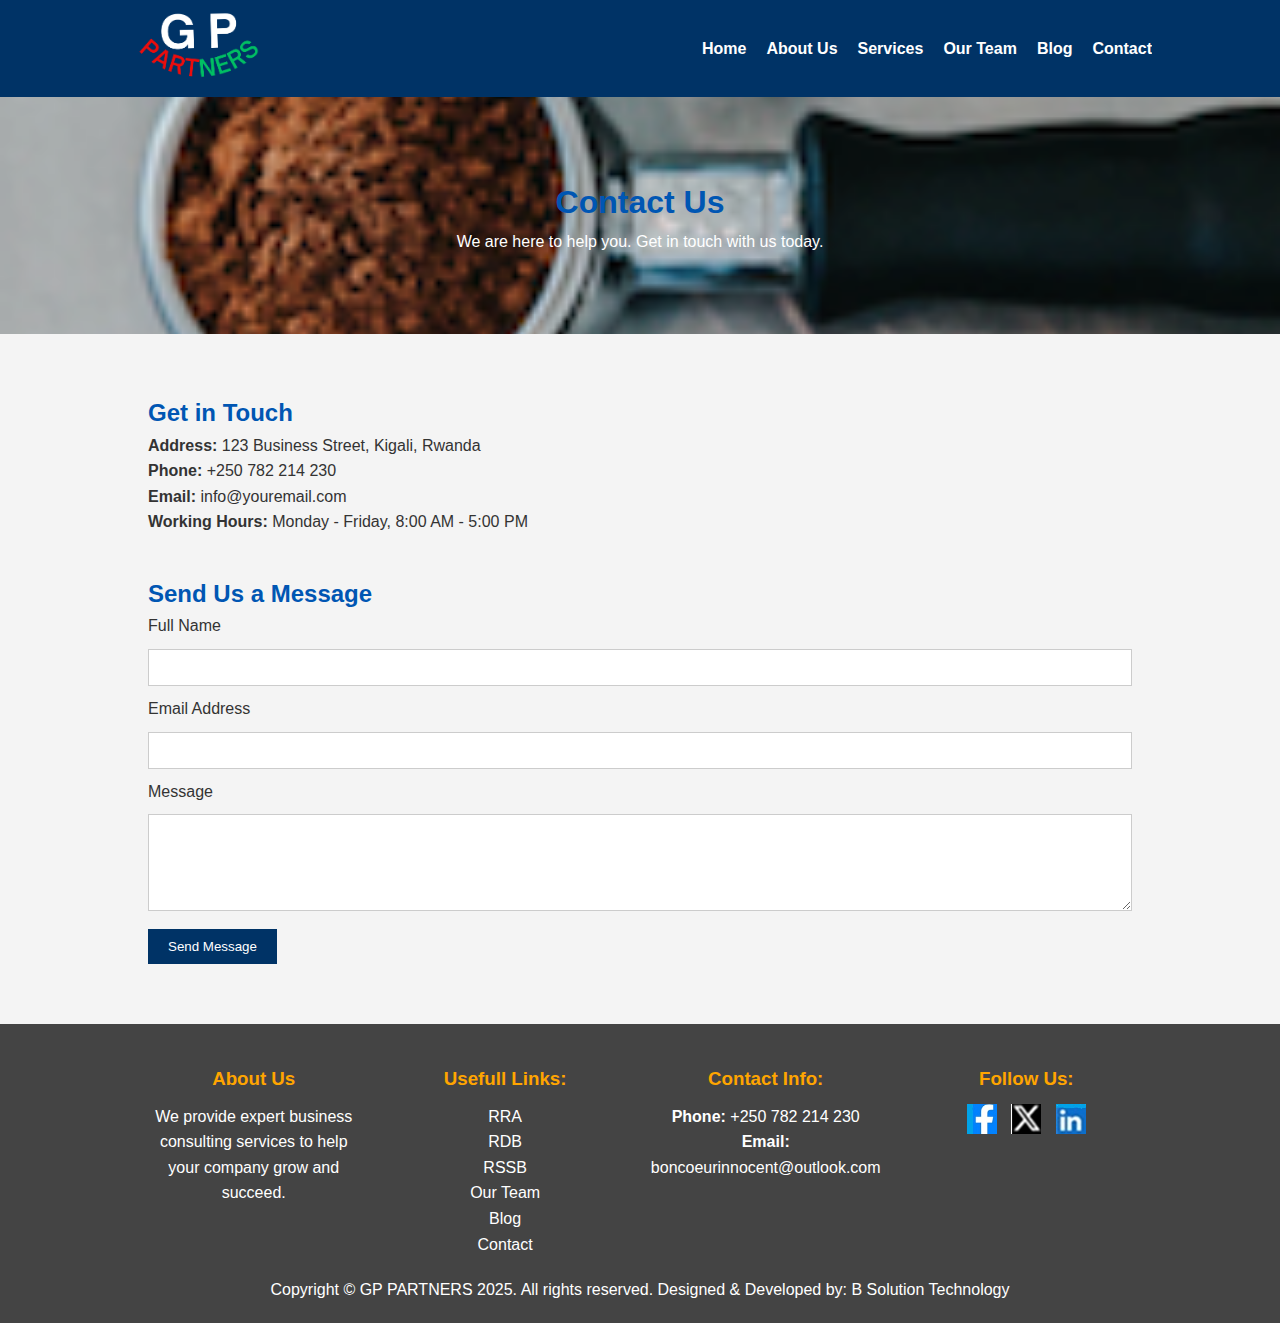
<file: contact.html>
<!DOCTYPE html>
<html lang="en">
<head>
    <meta charset="UTF-8">
    <meta name="viewport" content="width=device-width, initial-scale=1.0">
    <title>Contact Us - GP PARTNERS</title>
   <link rel="stylesheet" href="css/styles.css">
	
</head>
<body> 

    <header>
        <div class="container">
            <div class="logo">
                <img src="img/logo.png" alt="GP PARTNERS Logo">
            </div>
            <nav>
                <ul>
                  <li><a href="index.html">Home</a></li>
                    <li><a href="about.html">About Us</a></li>
                    <li><a href="services.html">Services</a></li>
                    <li><a href="team.html">Our Team</a></li>
                    <li><a href="blog.html">Blog</a></li>
                    <li><a href="contact.html">Contact</a></li>
                </ul>
                </ul>
            </nav>
        </div>
    </header>
    
    <section class="page-banner">
        <div class="container">
            <h1>Contact Us</h1>
            <p>We are here to help you. Get in touch with us today.</p>
        </div>
    </section>
    
    <section class="contact-details">
        <div class="container">
            <div class="contact-info">
                <h2>Get in Touch</h2>
                <p><strong>Address:</strong> 123 Business Street, Kigali, Rwanda</p>
                <p><strong>Phone:</strong> +250 782 214 230</p>
                <p><strong>Email:</strong> info@youremail.com</p>
                <p><strong>Working Hours:</strong> Monday - Friday, 8:00 AM - 5:00 PM</p>
            </div>
            <div class="contact-form">
                <h2>Send Us a Message</h2>
                <form action="submit_form.php" method="POST">
                    <label for="name">Full Name</label>
                    <input type="text" id="name" name="name" required>
                    
                    <label for="email">Email Address</label>
                    <input type="email" id="email" name="email" required>
                    
                    <label for="message">Message</label>
                    <textarea id="message" name="message" rows="5" required></textarea>
                    
                    <button type="submit" class="btn">Send Message</button>
                </form>
            </div>
        </div>
    </section>
    
          <footer>
        <div class="container footer">
            <div class="footer-section">
                <h3 style= "color: Orange;"> About Us</h3>
                <p>We provide expert business consulting services to help your company grow and succeed.</p>
            </div>
            <div class="footer-section">
                <h3 style= "color: Orange;"> Usefull Links:</h3>
                <ul>
				     
                    <li><a href="https://www.rra.gov.rw/en/home">RRA</a><li>
					<li><a href="https://rdb.rw/">RDB</a></li> 
					<li><a href="https://www.rssb.rw/">RSSB</a></li>
                    <li><a href="team.html">Our Team</a></li>
                    <li><a href="blog.html">Blog</a></li>
                    <li><a href="contact.html">Contact</a></li>
                </ul>
            </div>
            <div class="footer-section">
                <h3 style= "color: Orange;"> Contact Info:</h3>
                <p><strong>Phone:</strong> +250 782 214 230</p>
                <p><strong>Email:</strong> boncoeurinnocent@outlook.com</p>
            </div>
            <div class="footer-section social-media">
                <h3  style= "color: Orange;"> Follow Us:</h3>
                <a href="#"><img src="../img/facebook-icon.jpeg" alt="Facebook"></a>
                <a href="#"><img src="../img/twitter-icon.jpeg" alt="Twitter"></a>
                <a href="#"><img src="../img/linkedin-icon.jpeg" alt="LinkedIn"></a>
            </div>
        </div>
        <div class="footer-bottom">
            <p> Copyright &copy; GP PARTNERS 2025.  All rights reserved. Designed & Developed by: B Solution Technology </p>
        </div>
    </footer>
</body>
</html>
</file>
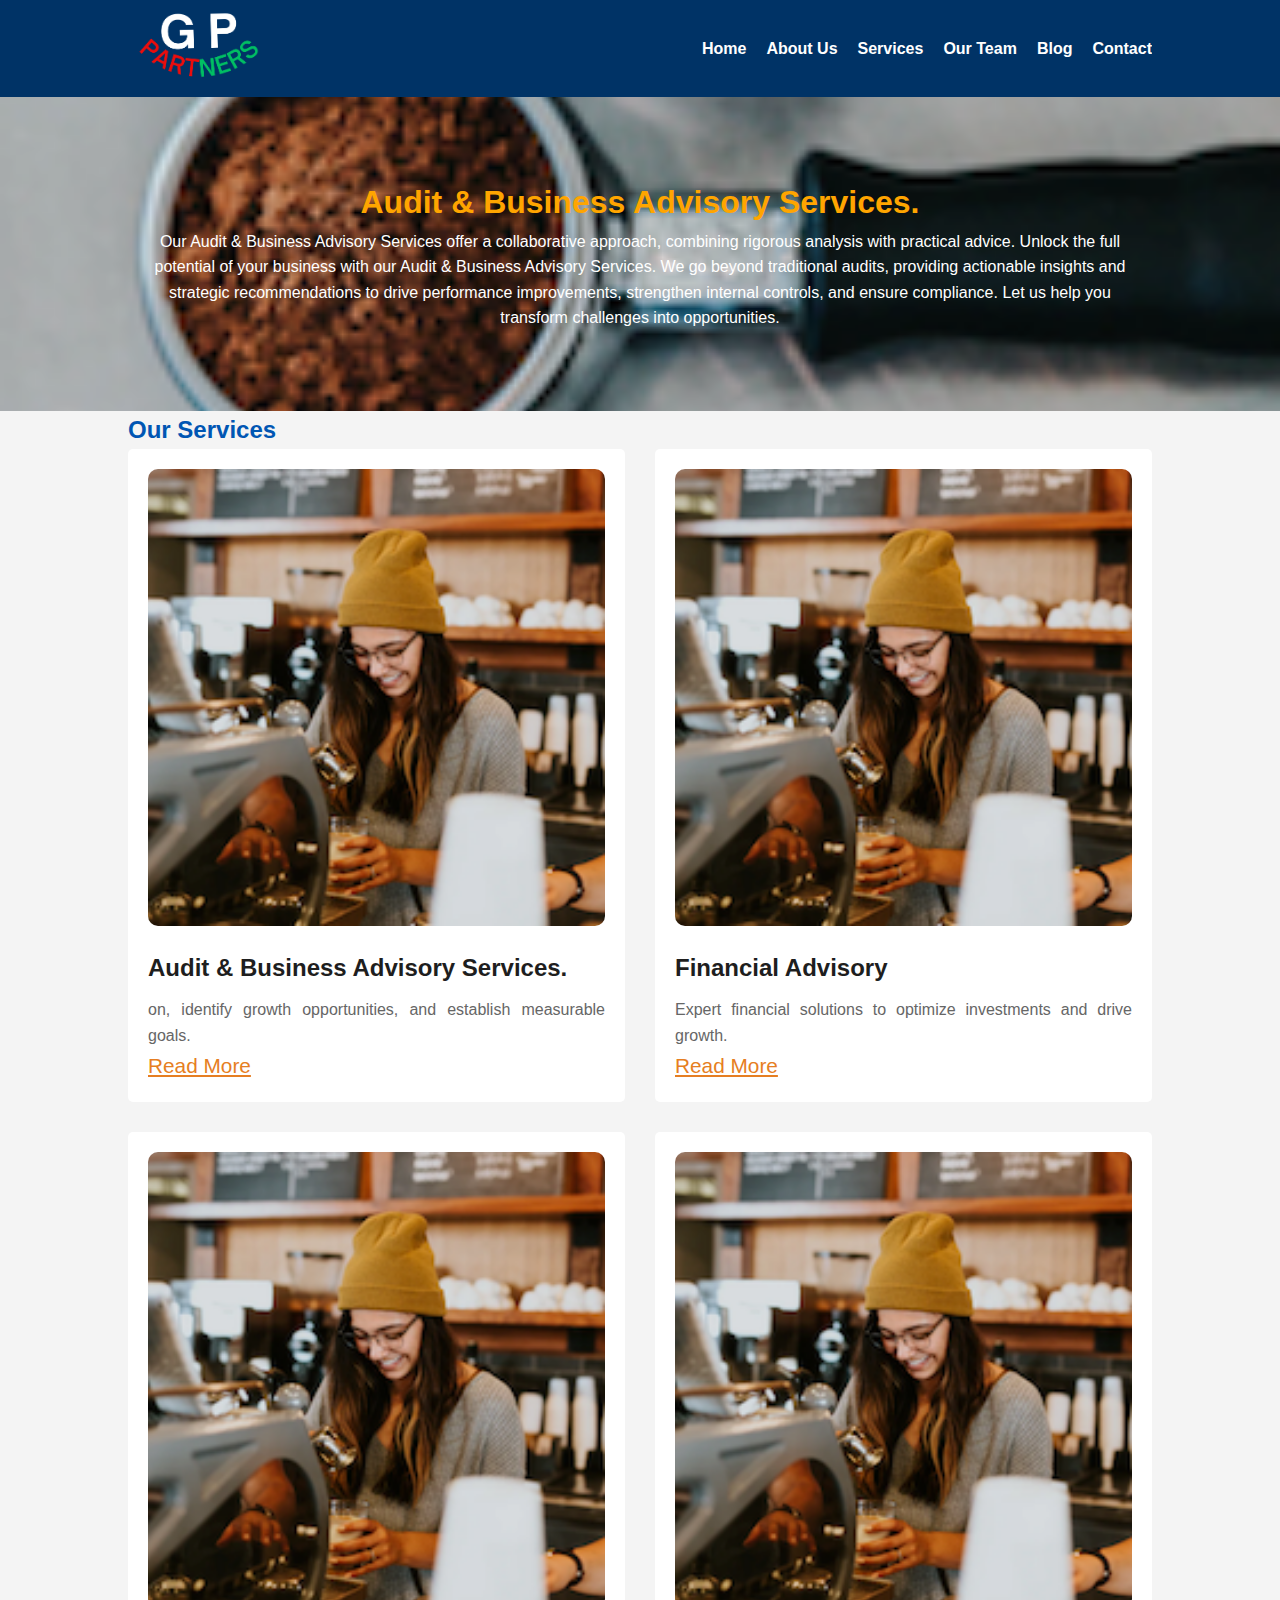
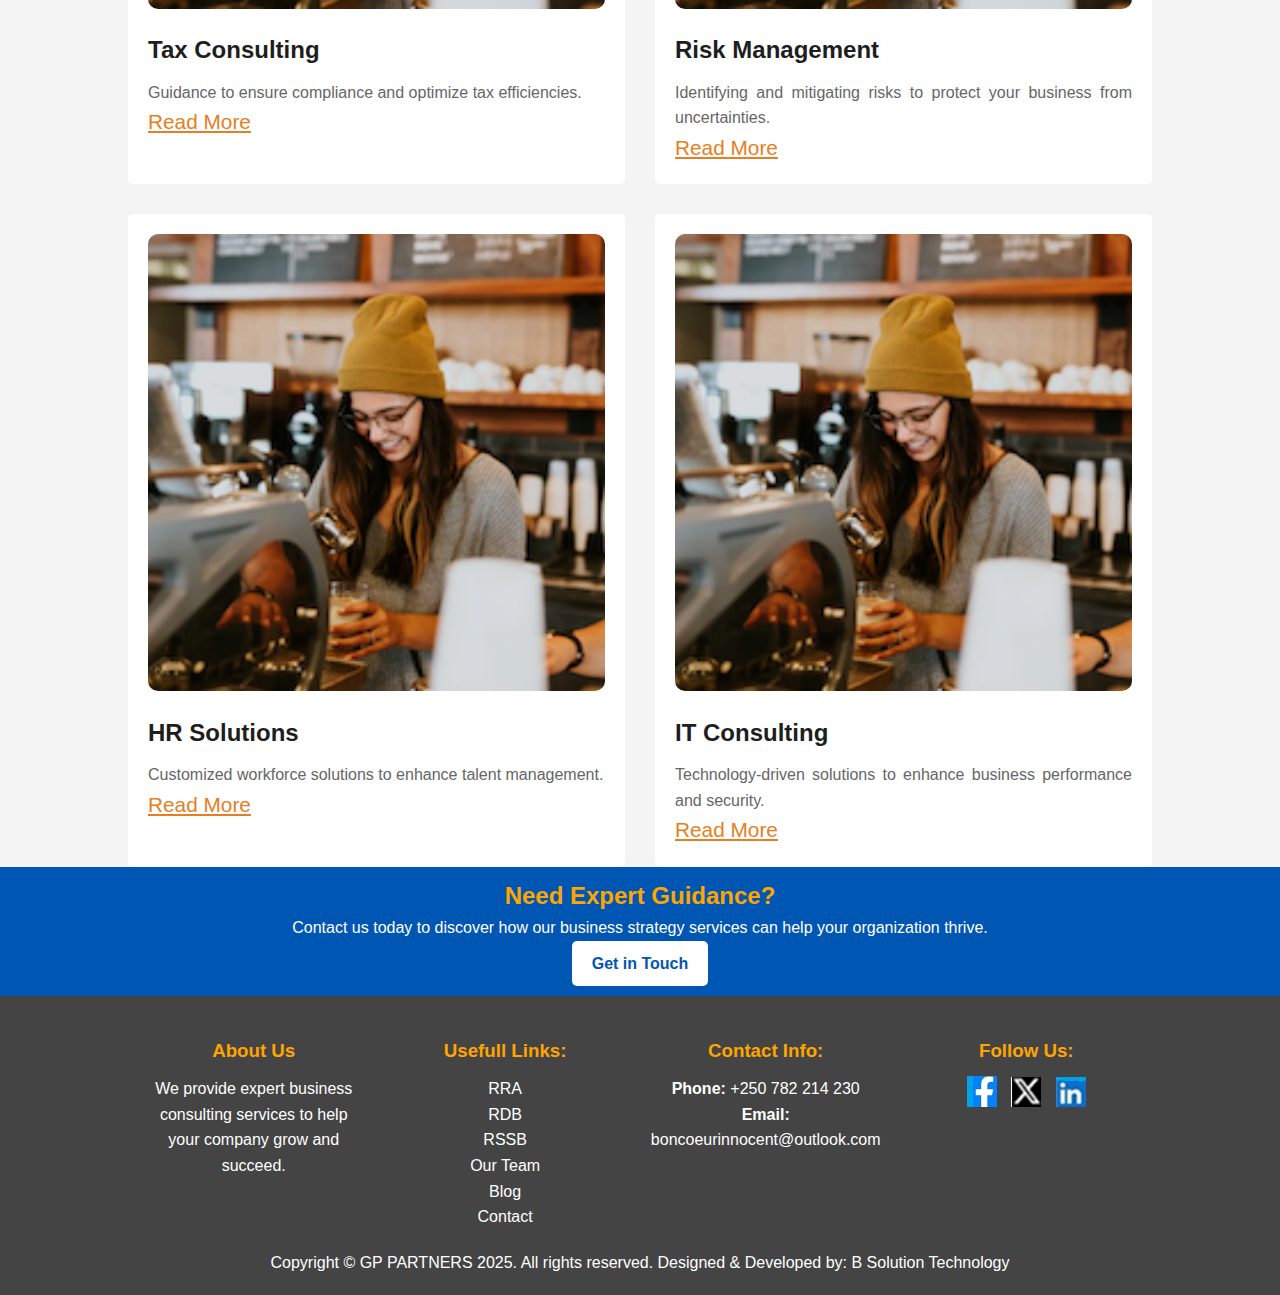
<file: services.html>
<!DOCTYPE html>
<html lang="en">
<head>
    <meta charset="UTF-8">
    <meta name="viewport" content="width=device-width, initial-scale=1.0">
    <title>Our Services - GP PARTNERS</title>
    <link rel="stylesheet" href="css/styles.css">
</head>
<body>
    <header>
        <div class="container">
            <div class="logo">
                <img src="img/logo.png" alt="GP PARTNERS Logo">
            </div>
            <nav>
                <ul>
                    <li><a href="index.html">Home</a></li>
                    <li><a href="about.html">About Us</a></li>
                    <li><a href="services.html">Services</a></li>
                    <li><a href="team.html">Our Team</a></li>
                    <li><a href="blog.html">Blog</a></li>
                    <li><a href="contact.html">Contact</a></li>
                </ul>
            </nav>
        </div>
    </header>
	
    <section class="page-banner">
        <div class="container">
            <h1 style= "color: Orange;">  Audit &amp; Business Advisory Services.</h1>
            <p> Our Audit & Business Advisory Services offer a collaborative approach, combining rigorous analysis with practical advice. Unlock the full potential of your business with our Audit & Business Advisory Services. We go beyond traditional audits, providing actionable insights and strategic recommendations to drive performance improvements, strengthen internal controls, and ensure compliance. Let us help you transform challenges into opportunities.</p>
        </div>
    </section>
    
    <section id="services" class="section">
        <div class="container">
            <h2>Our Services</h2>
            <div class="services-grid">
			<div class="service-item">
                    <img src="img/financial-advisory.png" alt="Financial Advisory">
                    <h3>Audit & Business Advisory Services.</h3>
                    <p>on, identify growth opportunities, and establish measurable goals.</p>
                    <a href="srvc/audit-business-advisory-services.html" class="btn">Read More</a>
                </div>
              
                <div class="service-item">
                    <img src="img/financial-advisory.png" alt="Financial Advisory">
                    <h3>Financial Advisory</h3>
                    <p>Expert financial solutions to optimize investments and drive growth.</p>
                    <a href="srvc/financial-advisory.html" class="btn">Read More</a>
                </div>
							
                <div class="service-item">
                    <img src="img/tax-consulting.png" alt="Tax Consulting">
                    <h3>Tax Consulting</h3>
                    <p>Guidance to ensure compliance and optimize tax efficiencies.</p>
                    <a href="srvc/tax-consulting.html" class="btn">Read More</a>
                </div>
                <div class="service-item">
                    <img src="img/risk-management.png" alt="Risk Management">
                    <h3>Risk Management</h3>
                    <p>Identifying and mitigating risks to protect your business from uncertainties.</p>
                    <a href="srvc/risk-management.html" class="btn">Read More</a>
                </div>
                <div class="service-item">
                    <img src="img/hr-solutions.png" alt="HR Solutions">
                    <h3>HR Solutions</h3>
                    <p>Customized workforce solutions to enhance talent management.</p>
                    <a href="srvc/hr-solutions.html" class="btn">Read More</a>
                </div>
                <div class="service-item">
                    <img src="img/it-consulting.png" alt="IT Consulting">
                    <h3>IT Consulting</h3>
                    <p>Technology-driven solutions to enhance business performance and security.</p>
                    <a href="srvc/it-consulting.html" class="btn">Read More</a>
                </div>
            </div>
        </div>
    </section>
        <section class="contact-cta">
        <div class="container">
            <h2 style= "color: Orange;"> Need Expert Guidance?</h2>
            <p>Contact us today to discover how our business strategy services can help your organization thrive.</p>
            <a href="contact.html" class="btn">Get in Touch</a>
        </div>
    </section>
    
    <footer>
        <div class="container footer">
            <div class="footer-section">
                <h3 style= "color: Orange;"> About Us</h3>
                <p>We provide expert business consulting services to help your company grow and succeed.</p>
            </div>
            <div class="footer-section">
                <h3 style= "color: Orange;"> Usefull Links:</h3>
                <ul>
				     
                    <li><a href="https://www.rra.gov.rw/en/home">RRA</a><li>
					<li><a href="https://rdb.rw/">RDB</a></li> 
					<li><a href="https://www.rssb.rw/">RSSB</a></li>
                    <li><a href="team.html">Our Team</a></li>
                    <li><a href="blog.html">Blog</a></li>
                    <li><a href="contact.html">Contact</a></li>
                </ul>
            </div>
            <div class="footer-section">
                <h3 style= "color: Orange;"> Contact Info:</h3>
                <p><strong>Phone:</strong> +250 782 214 230</p>
                <p><strong>Email:</strong> boncoeurinnocent@outlook.com</p>
            </div>
            <div class="footer-section social-media">
                <h3  style= "color: Orange;"> Follow Us:</h3>
                <a href="#"><img src="../img/facebook-icon.jpeg" alt="Facebook"></a>
                <a href="#"><img src="../img/twitter-icon.jpeg" alt="Twitter"></a>
                <a href="#"><img src="../img/linkedin-icon.jpeg" alt="LinkedIn"></a>
            </div>
        </div>
        <div class="footer-bottom">
            <p> Copyright &copy; GP PARTNERS 2025.  All rights reserved. Designed & Developed by: B Solution Technology </p>
        </div>
    </footer>
</body>
</html>
</file>
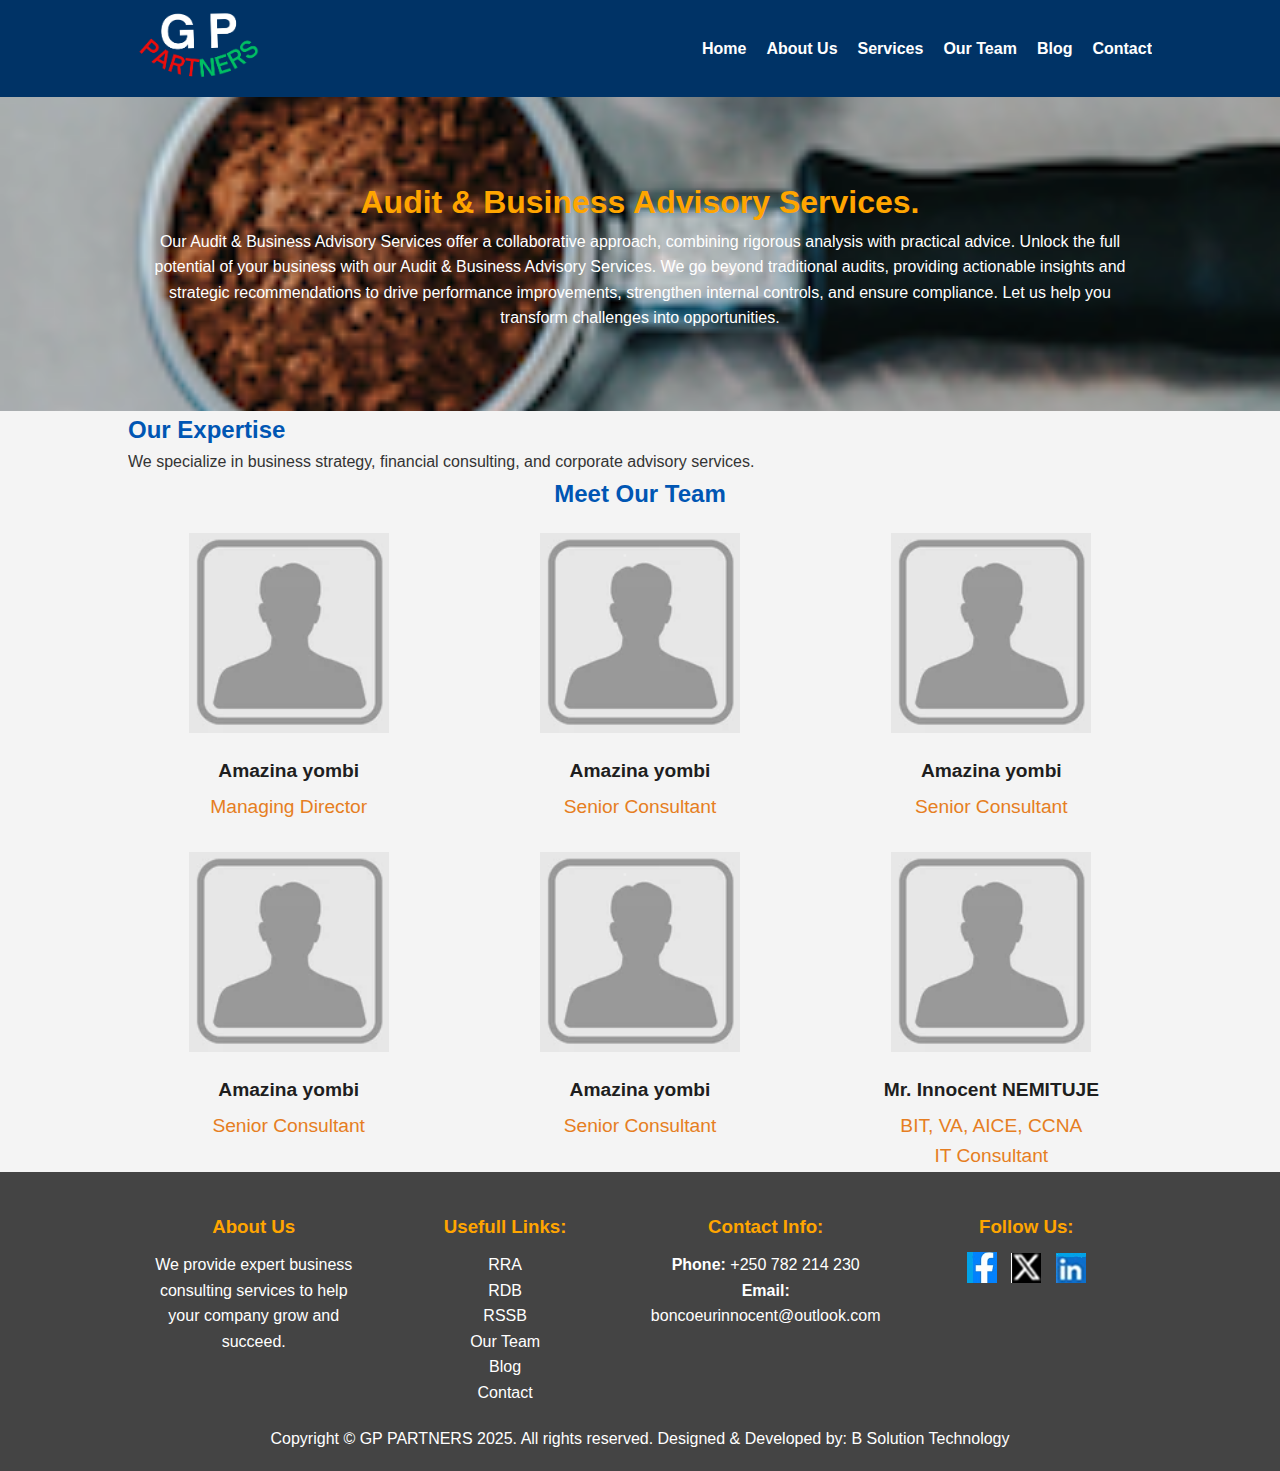
<file: team.html>
<!DOCTYPE html>
<html lang="en">
<head>
    <meta charset="UTF-8">
    <meta name="viewport" content="width=device-width, initial-scale=1.0">
    <title>Our Expert Team - GP PARTNERS</title>
    <link rel="stylesheet" href="css/styles.css">
</head>
<body>
    <header>
        <div class="container">
            <div class="logo">
                <img src="img/logo.png" alt="GP PARTNERS Logo">
            </div>
            <nav>
                <ul>
                  <li><a href="index.html">Home</a></li>
                    <li><a href="about.html">About Us</a></li>
                    <li><a href="services.html">Services</a></li>
                    <li><a href="team.html">Our Team</a></li>
                    <li><a href="blog.html">Blog</a></li>
                    <li><a href="contact.html">Contact</a></li>
                </ul>
                </ul>
            </nav>
        </div>
    </header>
	
    <section class="page-banner">
        <div class="container">
            <h1 style= "color: Orange;">  Audit &amp; Business Advisory Services.</h1>
            <p> Our Audit & Business Advisory Services offer a collaborative approach, combining rigorous analysis with practical advice. Unlock the full potential of your business with our Audit & Business Advisory Services. We go beyond traditional audits, providing actionable insights and strategic recommendations to drive performance improvements, strengthen internal controls, and ensure compliance. Let us help you transform challenges into opportunities.</p>
        </div>
    </section>
	
     <section class="our-expertise container">
        <h2>Our Expertise</h2>
        <p>We specialize in business strategy, financial consulting, and corporate advisory services.</p>
    </section>
    <section class="our-team container">
        <h2>Meet Our Team</h2>
        <div class="team-grid">
            <div class="team-member">
                <img src="img/index/team1.png" alt="Amazina yombi">
                <h3>Amazina yombi</h3>
                <p>Managing Director</p>
            </div>
            <div class="team-member">
                <img src="img/index/team1.png" alt="Amazina yombi">
                <h3>Amazina yombi</h3>
                <p>Senior Consultant</p>
            </div>
			<div class="team-member">
                <img src="img/index/team1.png" alt="Amazina yombi">
                <h3>Amazina yombi</h3>
                <p>Senior Consultant</p>
            </div>
			<div class="team-member">
                <img src="img/index/team1.png" alt="Amazina yombi">
                <h3>Amazina yombi</h3>
                <p>Senior Consultant</p>
            </div>
			<div class="team-member">
                <img src="img/index/team1.png" alt="Amazina yombi">
                <h3>Amazina yombi</h3>
                <p>Senior Consultant</p>
            </div>
			<div class="team-member">
                <img src="img/index/team1.png" alt="Innocent NEMITUJE">
                <h3>Mr. Innocent NEMITUJE</h3>
                <p>BIT, VA, AICE, CCNA</p>
				<p>IT Consultant</p>
            </div>
        </div>
    </section>    
        <footer>
        <div class="container footer">
            <div class="footer-section">
                <h3 style= "color: Orange;"> About Us</h3>
                <p>We provide expert business consulting services to help your company grow and succeed.</p>
            </div>
            <div class="footer-section">
                <h3 style= "color: Orange;"> Usefull Links:</h3>
                <ul>
				     
                    <li><a href="https://www.rra.gov.rw/en/home">RRA</a><li>
					<li><a href="https://rdb.rw/">RDB</a></li> 
					<li><a href="https://www.rssb.rw/">RSSB</a></li>
                    <li><a href="team.html">Our Team</a></li>
                    <li><a href="blog.html">Blog</a></li>
                    <li><a href="contact.html">Contact</a></li>
                </ul>
            </div>
            <div class="footer-section">
                <h3 style= "color: Orange;"> Contact Info:</h3>
                <p><strong>Phone:</strong> +250 782 214 230</p>
                <p><strong>Email:</strong> boncoeurinnocent@outlook.com</p>
            </div>
            <div class="footer-section social-media">
                <h3  style= "color: Orange;"> Follow Us:</h3>
                <a href="#"><img src="../img/facebook-icon.jpeg" alt="Facebook"></a>
                <a href="#"><img src="../img/twitter-icon.jpeg" alt="Twitter"></a>
                <a href="#"><img src="../img/linkedin-icon.jpeg" alt="LinkedIn"></a>
            </div>
        </div>
        <div class="footer-bottom">
            <p> Copyright &copy; GP PARTNERS 2025.  All rights reserved. Designed & Developed by: B Solution Technology </p>
        </div>
    </footer>
</body>
</html>
</file>
<file: css/styles.css>
/* Reset default styles */
*{
    margin: 0;
    padding: 0;
    box-sizing: border-box;
}

/* Body and overall layout */
body {
    font-family: 'Arial', sans-serif;
    background-color: #ffffff; /* White background */
    color: #333333; /* Dark gray text */
    line-height: 1.6;
}

/* Header */
header {
    background-color: #003366;
    color: #ffffff; /* White text */
    padding: 10px 0;
}

header .container {
    display: flex;
    justify-content: space-between;
    align-items: center;
}

header .logo img {
    max-width: 150px;
}

header nav ul {
    list-style: none;
    display: flex;
    gap: 20px;
}

header nav a {
    color: #ffffff; /* White text */
    text-decoration: none;
    font-weight: bold;
}

header nav a:hover {
    color: #e67e22; /* Orange hover effect */
}

/* Hero Section */}
.photo-slider {
    width: 100%;
    max-width: 900px;
    margin: auto;
    overflow: hidden;
}

.photo-slider img {
    width: 100%;
    display: block;
}


.hero-content h1 {
    font-size: 3rem;
	text-align: center;
    margin-bottom: 20px;
}

.hero-content p {
    font-size: 1.2rem;
    margin-bottom: 30px;
	
	
}

.hero-content .btn {
    padding: 7px 20px;
    background-color: #e67e22; /* Orange button */
    color: #ffffff; /* White text */
    text-decoration: none;
    border-radius: 5px;

}

.hero-content .btn:hover {
    background-color: #d35400; /* Darker orange on hover */
}

/* Services Grid */
.section h1 {
    font-size: 3rem;
	text-align: center;
    margin-bottom: 20px;
}
.services-grid {
    display: grid;
    grid-template-columns: repeat(auto-fill, minmax(400px, 1fr));
    gap: 30px;
}

.service-item {
    background-color: #ffffff; /* Light gray background */
    padding: 20px;
    border-radius: 5px;
    text-align: justify;
    transition: transform 0.3s ease;
}

.service-item img {
    width: 100%;
    height: auto;
    border-radius: 10px;
    margin-bottom: 15px;
}

.service-item h3 {
    font-size: 1.5rem;
    margin-bottom: 10px;
    color: #1e1e1e; /* Dark gray text */
}

.service-item p {
    font-size: 1rem;
    color: #666666; /* Medium gray text */
}
.service-item a {
    font-size: 1.3rem;
    color: #e67e22; /* Orange */
}
.service-item:hover {
    transform: translateY(-10px);
}

/* Team Grid */
.our-team {
    text-align: center;
}
.team-grid {
    display: grid;
    grid-template-columns: repeat(auto-fill, minmax(250px, 1fr));
    gap: 30px;
    margin-top: 20px;
}

.team-member {
    text-align: center;
}

.team-member img {
    width: 200px;
    height: 200px;
    object-fit: cover;
    margin-bottom: 15px;
}

.team-member h3 {
    font-size: 1.2rem;
    margin-bottom: 5px;
    color: #1e1e1e; /* Dark gray text */
}

.team-member p {
    font-size: 1.2rem;
    color: #e67e22; /* orange */
}


/* Contact Details */
.contact-details {
    display: flex;
    justify-content: space-between;
    padding: 40px 0;
}

.contact-info, .contact-form {
    flex: 1;
    padding: 20px;
}

.contact-form input, .contact-form textarea {
    width: 100%;
    padding: 10px;
    margin: 10px 0;
    border: 1px solid #ccc;
}

.contact-form button {
    background: #003366;
    color: white;
    padding: 10px 20px;
    border: none;
    cursor: pointer;
}

/* Map Section */
.map iframe {
    width: 100%;
    height: 400px;
}

/* Footer */
footer {
    background: #003366;
    color: white;
    text-align: center;
    padding: 20px 0;
}

.footer {
    display: flex;
    justify-content: space-between;
    flex-wrap: wrap;
}

.footer-section {
    flex: 1;
    padding: 20px;
}

.footer-section h3 {
    margin-bottom: 10px;
	color: White;
}

.footer-section ul {
    list-style: none;
}

.footer-section ul li a {
    color: white;
    text-decoration: none;
}
.social-media img {
    width: 30px;
    margin: 0 5px;
}


/* Contact Page Specific Styles */
.contact-section {
    padding: 60px 0;
    background-color: #f9f9f9;
}

.contact-section .container {
    display: flex;
    justify-content: space-between;
    flex-wrap: wrap;
}

.contact-box {
    flex: 1;
    background: white;
    padding: 20px;
    box-shadow: 0 0 10px rgba(0, 0, 0, 0.1);
    margin: 10px;
}

.contact-box h2 {
    font-size: 24px;
    margin-bottom: 15px;
    color: #003366;
}

.contact-box p {
    margin-bottom: 10px;
    font-size: 16px;
}

.contact-box i {
    margin-right: 10px;
    color: #003366;
}

.contact-box a {
    color: #003366;
    text-decoration: none;
}

.contact-box a:hover {
    text-decoration: underline;
}

.contact-map {
    flex: 1;
    padding: 20px;
    margin: 10px;
}

.contact-map iframe {
    width: 100%;
    height: 350px;
    border: 0;
}
/* Trending Articles Grid */
.trending-grid {
    display: grid;
    grid-template-columns: repeat(3, 1fr); /* Creates 3 equal columns */
    gap: 20px; /* Adds space between grid items */
    margin-top: 20px;
}

.trending-item {
    background: #f9f9f9;
    padding: 15px;
    border-radius: 8px;
    text-align: center;
    box-shadow: 0px 4px 8px rgba(0, 0, 0, 0.1);
}

.trending-item img {
    width: 100%;
    height: auto;
    border-radius: 5px;
}

.trending-item a {
    display: block;
    margin-top: 10px;
    font-weight: bold;
    font-size: 16px;
    text-decoration: none;
    color: #333;
    transition: color 0.3s ease;
}

.trending-item a:hover {
    color: #007BFF; /* Changes color when hovered */
}/* General Styles */
body {
    font-family: Arial, sans-serif;
    margin: 0;
    padding: 0;
    background-color: #f4f4f4;
    color: #333;
}

.container {
    width: 80%;
    margin: auto;
    overflow: hidden;
}

h1, h2, h3 {
    color: #0056b3;
}

/* Page Banner */
.page-banner {
    background: url('../img/business-strategy-banner.png') no-repeat center center/cover;
    text-align: center;
    padding: 80px 20px;
    color: white;
}

/* Service Content */
.service-content {
    background: #ffffff;
    padding: 40px 20px;
}

.service-intro img {
    width: 100%;
    max-width: 600px;
    display: block;
    margin: 0 auto;
}

.service-content h2 {
    text-align: center;
    margin-top: 20px;
}

.service-content li {
    list-style: none;
    padding: 8px 0;
    font-weight: bold;
}

/* Team Section */
.sector-team {
	background: #ffffff;
}
.team-grid-service {
	
    display: flex;
    justify-content: center;
    gap: 20px;
    text-align: center;
}

.team-member-service img {
    width: 150px;
    border-radius: 50%;
}
/* Centering "Meet Our Experts" */
.sector-team h2 {
    text-align: left;
	margin-left:40px
}

/* Call to Action */
.contact-cta {
    background: #0056b3;
    color: white;
    text-align: center;
    padding: 40px 20px;
}

.contact-cta .btn {
    display: inline-block;
    background: white;
    color: #0056b3;
    padding: 10px 20px;
    text-decoration: none;
    font-weight: bold;
    border-radius: 5px;
}


/* Service Single Content */
.service-single-content {
    background: #ffffff;
    padding: 30px 100px;
}
.service-single-slider img {
    width: 100%;
    height: auto;
    border-radius: 5px;
}
.service-single-content h2{
    background: #e67e22;
	border-radius: 10px;
    text-align: center;
    color: #0056b3;
	padding: 
}
.service-single-content h5{
    background: #ffffff;
    text-align: justify;
    color: #e67e22;
	margin-left: -10px;
	padding: 
}
.service-single-content p{
    background: #ffffff;
    text-align: justify;
	margin-left: -10px;
	padding: 
}
/* Benefit Section */
.benefit {
    display: flex;
    justify-content: space-between;
    align-items: center;
    margin-top: 30px;
}
.benefit p{
	margin-top: 10px

}

.benefit li {
    margin-left: 20px
}


/* Why Choose Us */
.why-choose-service {
    background: #ffffff;
    padding: 30px 100px
    margin-top:
	margin-left: 00px
}

.why-choose-service h3 {
    text-align: left;
    color: #0056b3;
	margin-top: 30px;
}

.why-choose-service .sub.service {
    margin-top: 20px;
    padding: 15px;
    background: #ffffff;
    border-radius: 5px;
   
}

.why-choose-service h5 {
    color: #333;
}


/* Call to Action */
.contact-cta {
    background: #0056b3;
    color: white;
    text-align: center;
    padding: 10px 20px;
}

.contact-cta .btn {
    display: inline-block;
    background: white;
    color: #0056b3;
    padding: 10px 20px;
    text-decoration: none;
    font-weight: bold;
    border-radius: 5px;
}

/* Footer */
footer {
    background: #444;
    color: white;
    padding: 20px 0;
}

.footer-section {
    width: 30%;
    display: inline-block;
    vertical-align: top;
    padding: 20px;
}

.footer-section ul {
    list-style: none;
    padding: 0;
}

.footer-section ul li a {
    color: white;
    text-decoration: none;
}

.social-media img {
    width: 30px;
    margin: 0 5px;
}
</file>
